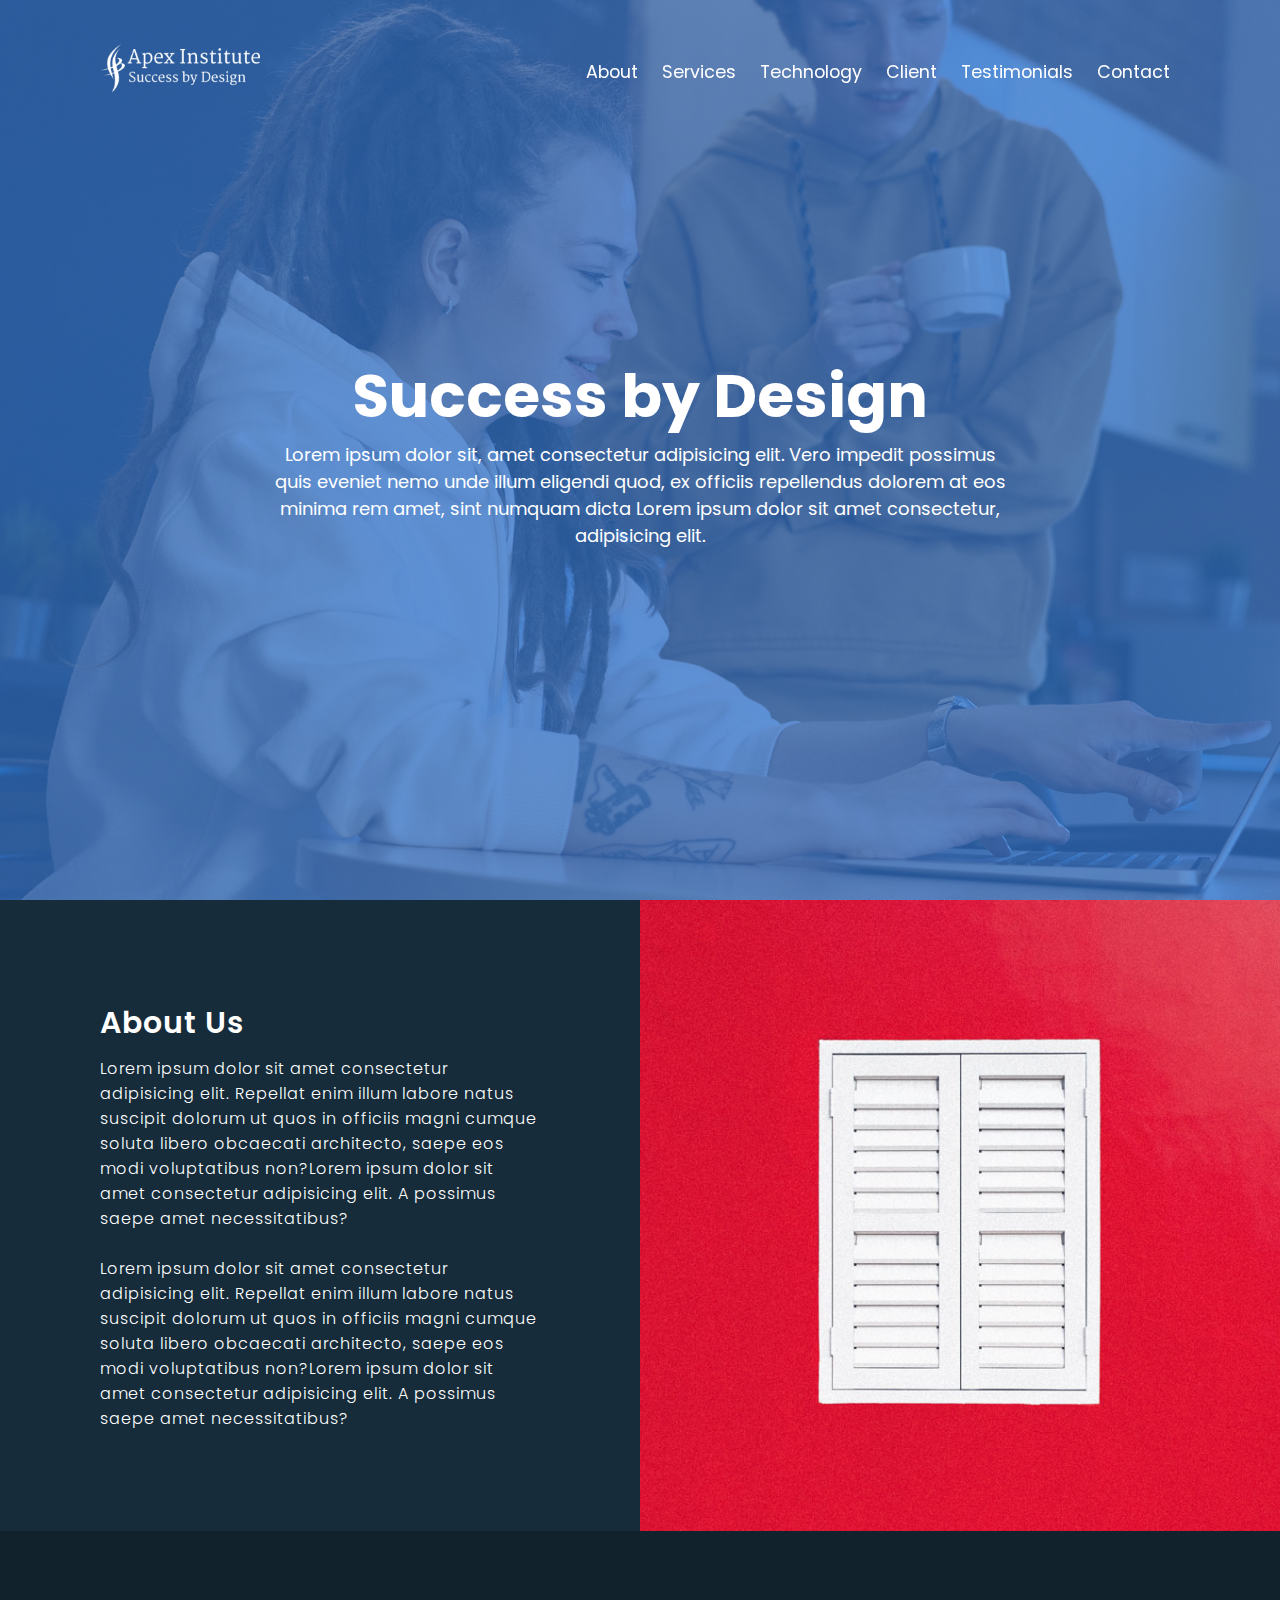
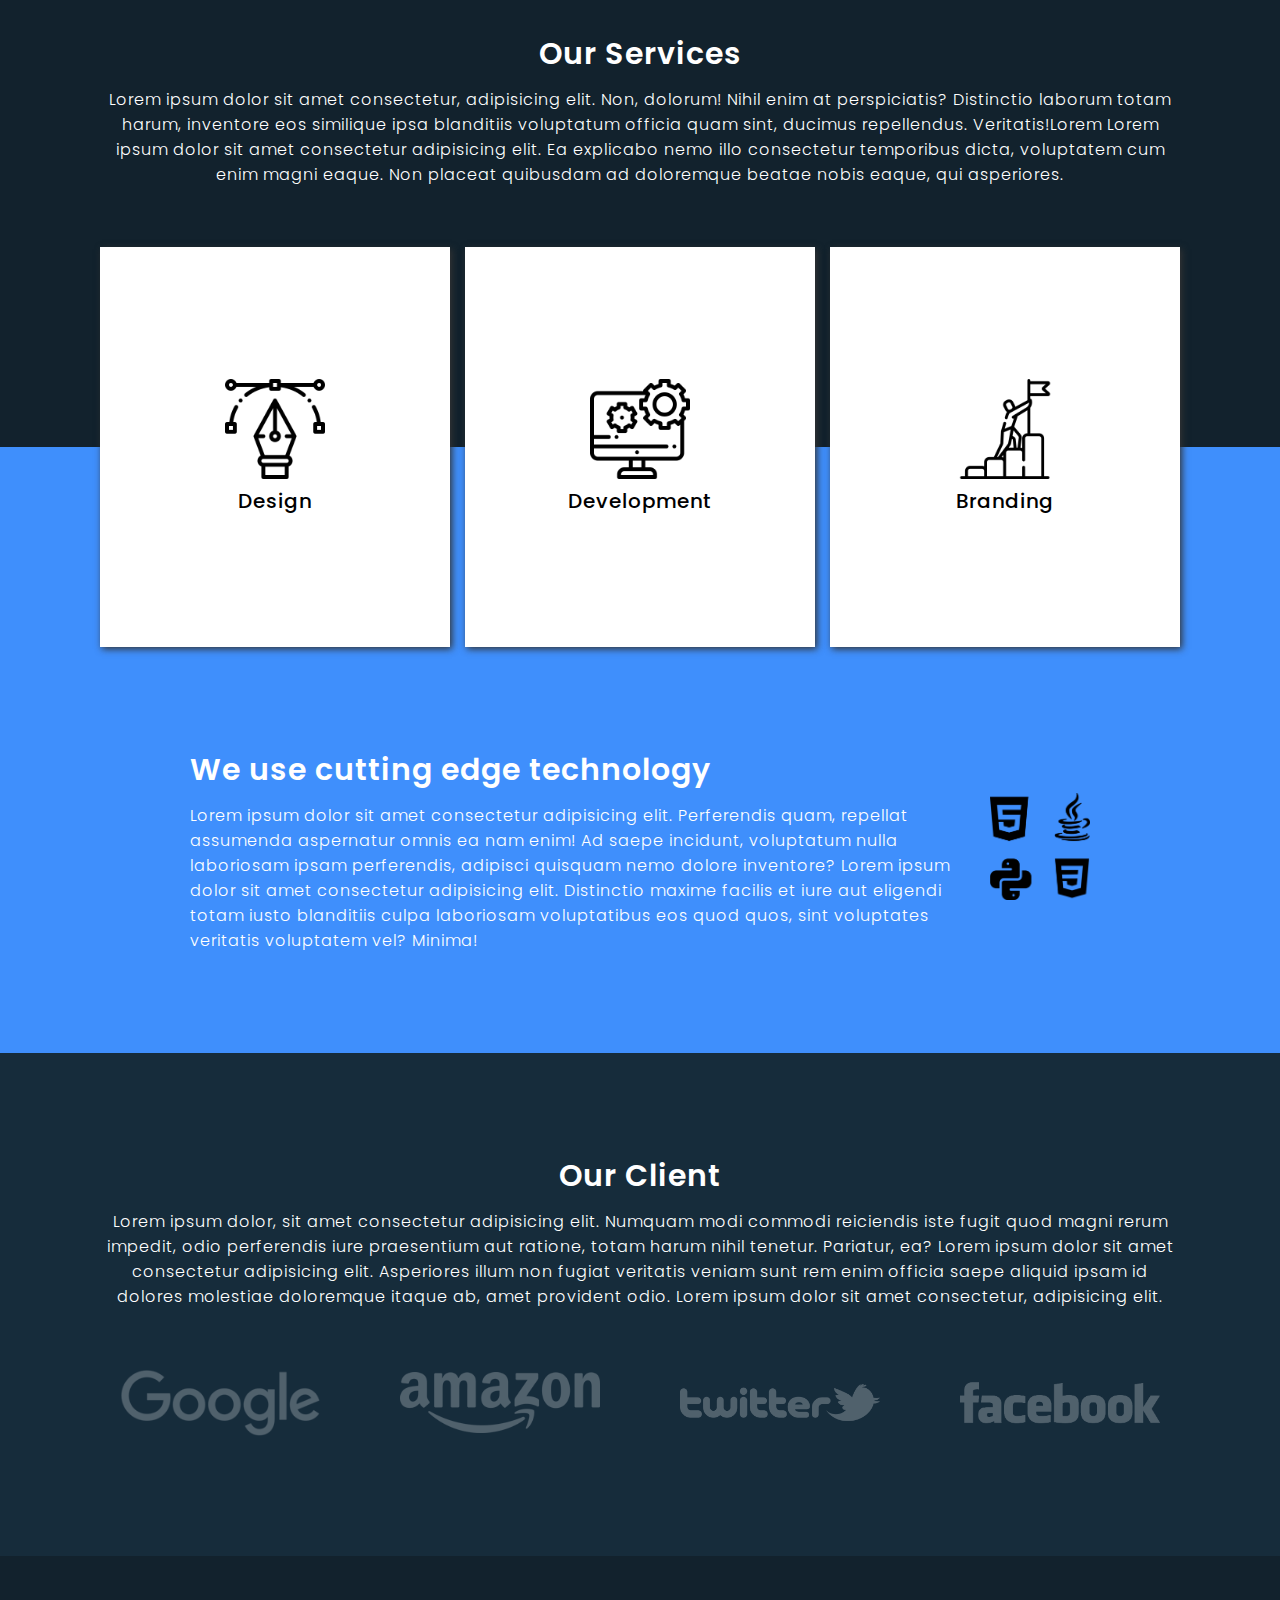
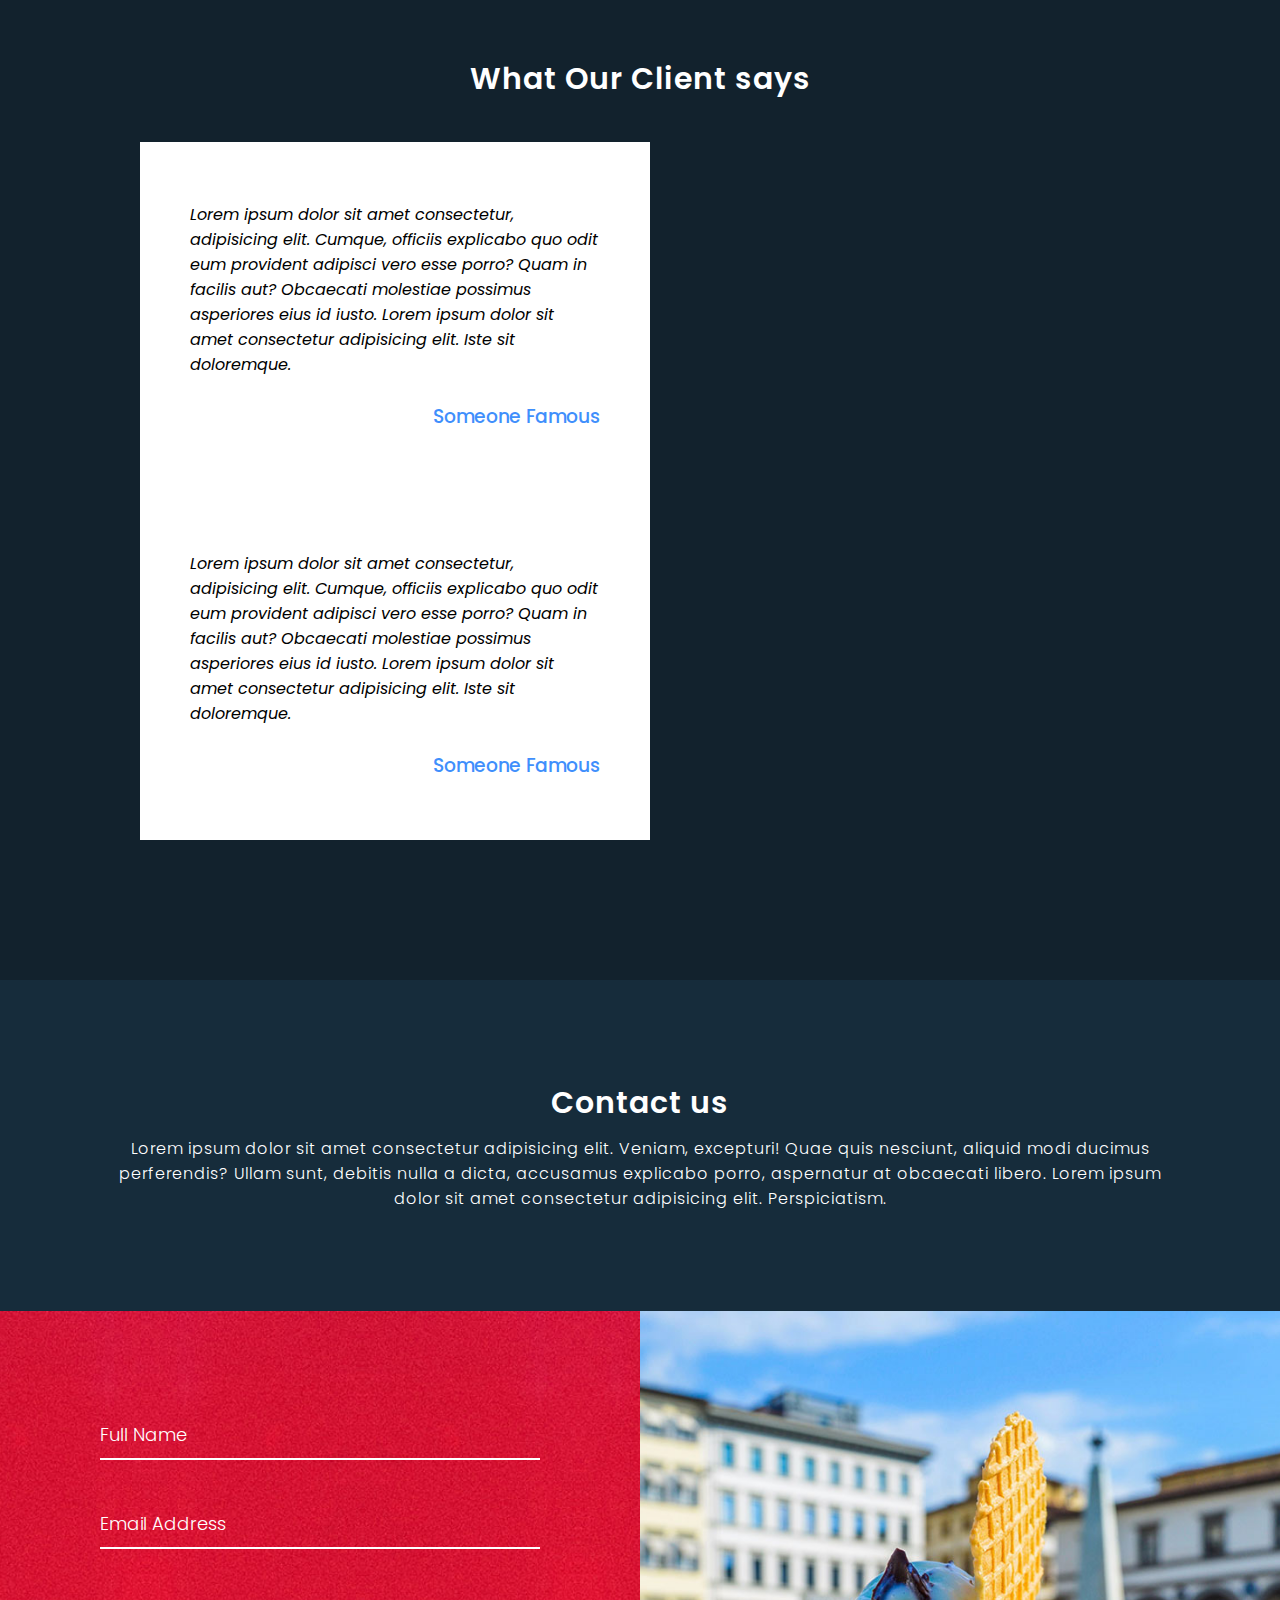
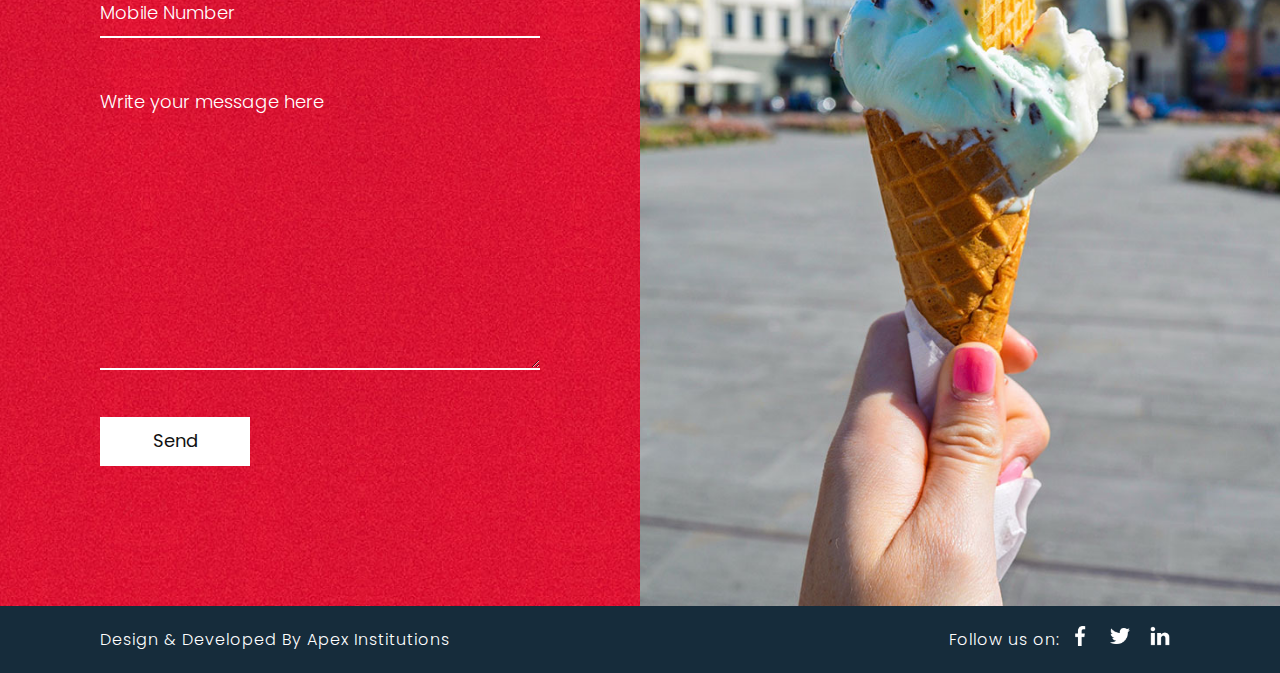
<file: Apex Institute/index.html>
<!DOCTYPE html>
<html lang="en">
  <head>
    <meta charset="UTF-8" />
    <meta http-equiv="X-UA-Compatible" content="IE=edge" />
    <meta name="viewport" content="width=device-width, initial-scale=1.0" />
    <title>Apex Institute</title>
    <link
      rel="shortcut icon"
      href="./assets/logo.WIrx5OmxnOwXs1M3EMoAJtligshPNi8vw4.png"
      type="image/x-icon"
    />
    <link rel="stylesheet" href="style.css" />
    <link rel="stylesheet" href="./responsive.css" />
  </head>
  <body>
    <!-- banner -->

    <div class="banner" id="banner">
      <header>
        <div class="logo-imgbox">
          <a href="#banner" class="logo"
            ><img src="./assets/logo.WIrx5OmxnOwXs1M3EMoAJtligshPNi8vw4.png"
          /></a>
        </div>
        <ul>
          <li><a href="#about">About</a></li>
          <li><a href="#services">Services</a></li>
          <li><a href="#technology">Technology</a></li>
          <li><a href="#client">Client</a></li>
          <li><a href="#testimonials">Testimonials</a></li>
          <li><a href="#contact">Contact</a></li>
        </ul>
        <div class="toggle"></div>
      </header>
      <img class="banner-img" src="./assets/bg.jpg" />
      <div class="content">
        <h2>Success by Design</h2>
        <p>
          Lorem ipsum dolor sit, amet consectetur adipisicing elit. Vero impedit
          possimus quis eveniet nemo unde illum eligendi quod, ex officiis
          repellendus dolorem at eos minima rem amet, sint numquam dicta Lorem
          ipsum dolor sit amet consectetur, adipisicing elit.
        </p>
      </div>
    </div>

    <!-- About -->

    <section class="about reveal" id="about">
      <div class="contentBx">
        <h2 class="heading">About Us</h2>
        <p class="text">
          Lorem ipsum dolor sit amet consectetur adipisicing elit. Repellat enim
          illum labore natus suscipit dolorum ut quos in officiis magni cumque
          soluta libero obcaecati architecto, saepe eos modi voluptatibus
          non?Lorem ipsum dolor sit amet consectetur adipisicing elit. A
          possimus saepe amet necessitatibus?<br /><br />
          Lorem ipsum dolor sit amet consectetur adipisicing elit. Repellat enim
          illum labore natus suscipit dolorum ut quos in officiis magni cumque
          soluta libero obcaecati architecto, saepe eos modi voluptatibus
          non?Lorem ipsum dolor sit amet consectetur adipisicing elit. A
          possimus saepe amet necessitatibus?
        </p>
      </div>
      <div class="imgBx"></div>
    </section>

    <!-- Services -->

    <section class="services reveal" id="services">
      <h2 class="heading">Our Services</h2>
      <p class="text">
        Lorem ipsum dolor sit amet consectetur, adipisicing elit. Non, dolorum!
        Nihil enim at perspiciatis? Distinctio laborum totam harum, inventore
        eos similique ipsa blanditiis voluptatum officia quam sint, ducimus
        repellendus. Veritatis!Lorem Lorem ipsum dolor sit amet consectetur
        adipisicing elit. Ea explicabo nemo illo consectetur temporibus dicta,
        voluptatem cum enim magni eaque. Non placeat quibusdam ad doloremque
        beatae nobis eaque, qui asperiores.
      </p>

      <div class="container">
        <div class="serviceBx">
          <div>
            <img src="./assets/icon1.png" alt="" />
            <h2>Design</h2>
          </div>
        </div>
        <div class="serviceBx">
          <div>
            <img src="./assets/icon2.png" alt="" />
            <h2>Development</h2>
          </div>
        </div>
        <div class="serviceBx">
          <div>
            <img src="./assets/icon3.png" alt="" />
            <h2>Branding</h2>
          </div>
        </div>
      </div>
    </section>

    <!-- technology -->

    <section class="technology reveal" id="technology">
      <div class="contentBx">
        <h2 class="heading">We use cutting edge technology</h2>
        <p class="text">
          Lorem ipsum dolor sit amet consectetur adipisicing elit. Perferendis
          quam, repellat assumenda aspernatur omnis ea nam enim! Ad saepe
          incidunt, voluptatum nulla laboriosam ipsam perferendis, adipisci
          quisquam nemo dolore inventore? Lorem ipsum dolor sit amet consectetur
          adipisicing elit. Distinctio maxime facilis et iure aut eligendi totam
          iusto blanditiis culpa laboriosam voluptatibus eos quod quos, sint
          voluptates veritatis voluptatem vel? Minima!
        </p>
      </div>

      <div class="imgBx">
        <img src="./assets/tech.png" alt="" />
      </div>
    </section>

    <!-- client -->

    <section class="client reveal" id="client">
      <h2 class="heading">Our Client</h2>
      <p class="text">
        Lorem ipsum dolor, sit amet consectetur adipisicing elit. Numquam modi
        commodi reiciendis iste fugit quod magni rerum impedit, odio perferendis
        iure praesentium aut ratione, totam harum nihil tenetur. Pariatur, ea?
        Lorem ipsum dolor sit amet consectetur adipisicing elit. Asperiores
        illum non fugiat veritatis veniam sunt rem enim officia saepe aliquid
        ipsam id dolores molestiae doloremque itaque ab, amet provident odio.
        Lorem ipsum dolor sit amet consectetur, adipisicing elit.
      </p>

      <div class="imgBx">
        <img src="./assets/brand1.png" alt="" />
        <img src="./assets/brand2.png" alt="" />
        <img src="./assets/brand3.png" alt="" />
        <img src="./assets/brand4.png" alt="" />
      </div>
    </section>

    <!-- testimonials -->

    <section class="testimonials reveal" id="testimonials">
      <h2 class="heading">What Our Client says</h2>
      <div class="container">
        <div class="contentBx">
          <div>
            <p>
              Lorem ipsum dolor sit amet consectetur, adipisicing elit. Cumque,
              officiis explicabo quo odit eum provident adipisci vero esse
              porro? Quam in facilis aut? Obcaecati molestiae possimus
              asperiores eius id iusto. Lorem ipsum dolor sit amet consectetur
              adipisicing elit. Iste sit doloremque.
            </p>
            <br />
            <h3>Someone Famous</h3>
          </div>
        </div>
        <div class="contentBx">
          <div>
            <p>
              Lorem ipsum dolor sit amet consectetur, adipisicing elit. Cumque,
              officiis explicabo quo odit eum provident adipisci vero esse
              porro? Quam in facilis aut? Obcaecati molestiae possimus
              asperiores eius id iusto. Lorem ipsum dolor sit amet consectetur
              adipisicing elit. Iste sit doloremque.
            </p>
            <br />
            <h3>Someone Famous</h3>
          </div>
        </div>
      </div>
    </section>

    <!-- Contact -->

    <section class="contact reveal" id="contact">
      <h2 class="heading">Contact us</h2>
      <p class="text">
        Lorem ipsum dolor sit amet consectetur adipisicing elit. Veniam,
        excepturi! Quae quis nesciunt, aliquid modi ducimus perferendis? Ullam
        sunt, debitis nulla a dicta, accusamus explicabo porro, aspernatur at
        obcaecati libero. Lorem ipsum dolor sit amet consectetur adipisicing
        elit. Perspiciatism.
      </p>
    </section>

    <section class="about">
      <div class="contentBx redbg">
        <div class="form">
          <div class="inputBx">
            <input type="text" name="" id="" placeholder="Full Name" />
          </div>
          <div class="inputBx">
            <input type="text" name="" id="" placeholder="Email Address" />
          </div>
          <div class="inputBx">
            <input type="text" name="" id="" placeholder="Mobile Number" />
          </div>
          <div class="inputBx">
            <textarea
              placeholder="Write your message here"
              name=""
              id=""
              cols="30"
              rows="10"
            ></textarea>
          </div>
          <div class="inputBx">
            <input type="submit" value="Send" />
          </div>
        </div>
      </div>
      <div class="imgBx2"></div>
    </section>

    <!-- footer -->
    <div class="footer reveal">
      <p class="text">Design & Developed By Apex Institutions</p>
      <ul>
        <p class="text">Follow us on:</p>
        <li>
          <a href=""><img src="./assets/facebook.png" alt="" /></a>
        </li>
        <li>
          <a href=""><img src="./assets/twitter.png" alt="" /></a>
        </li>
        <li>
          <a href=""><img src="./assets/linkedin.png" alt="" /></a>
        </li>
      </ul>
    </div>

    <script src="./script.js"></script>
  </body>
</html>
</file>
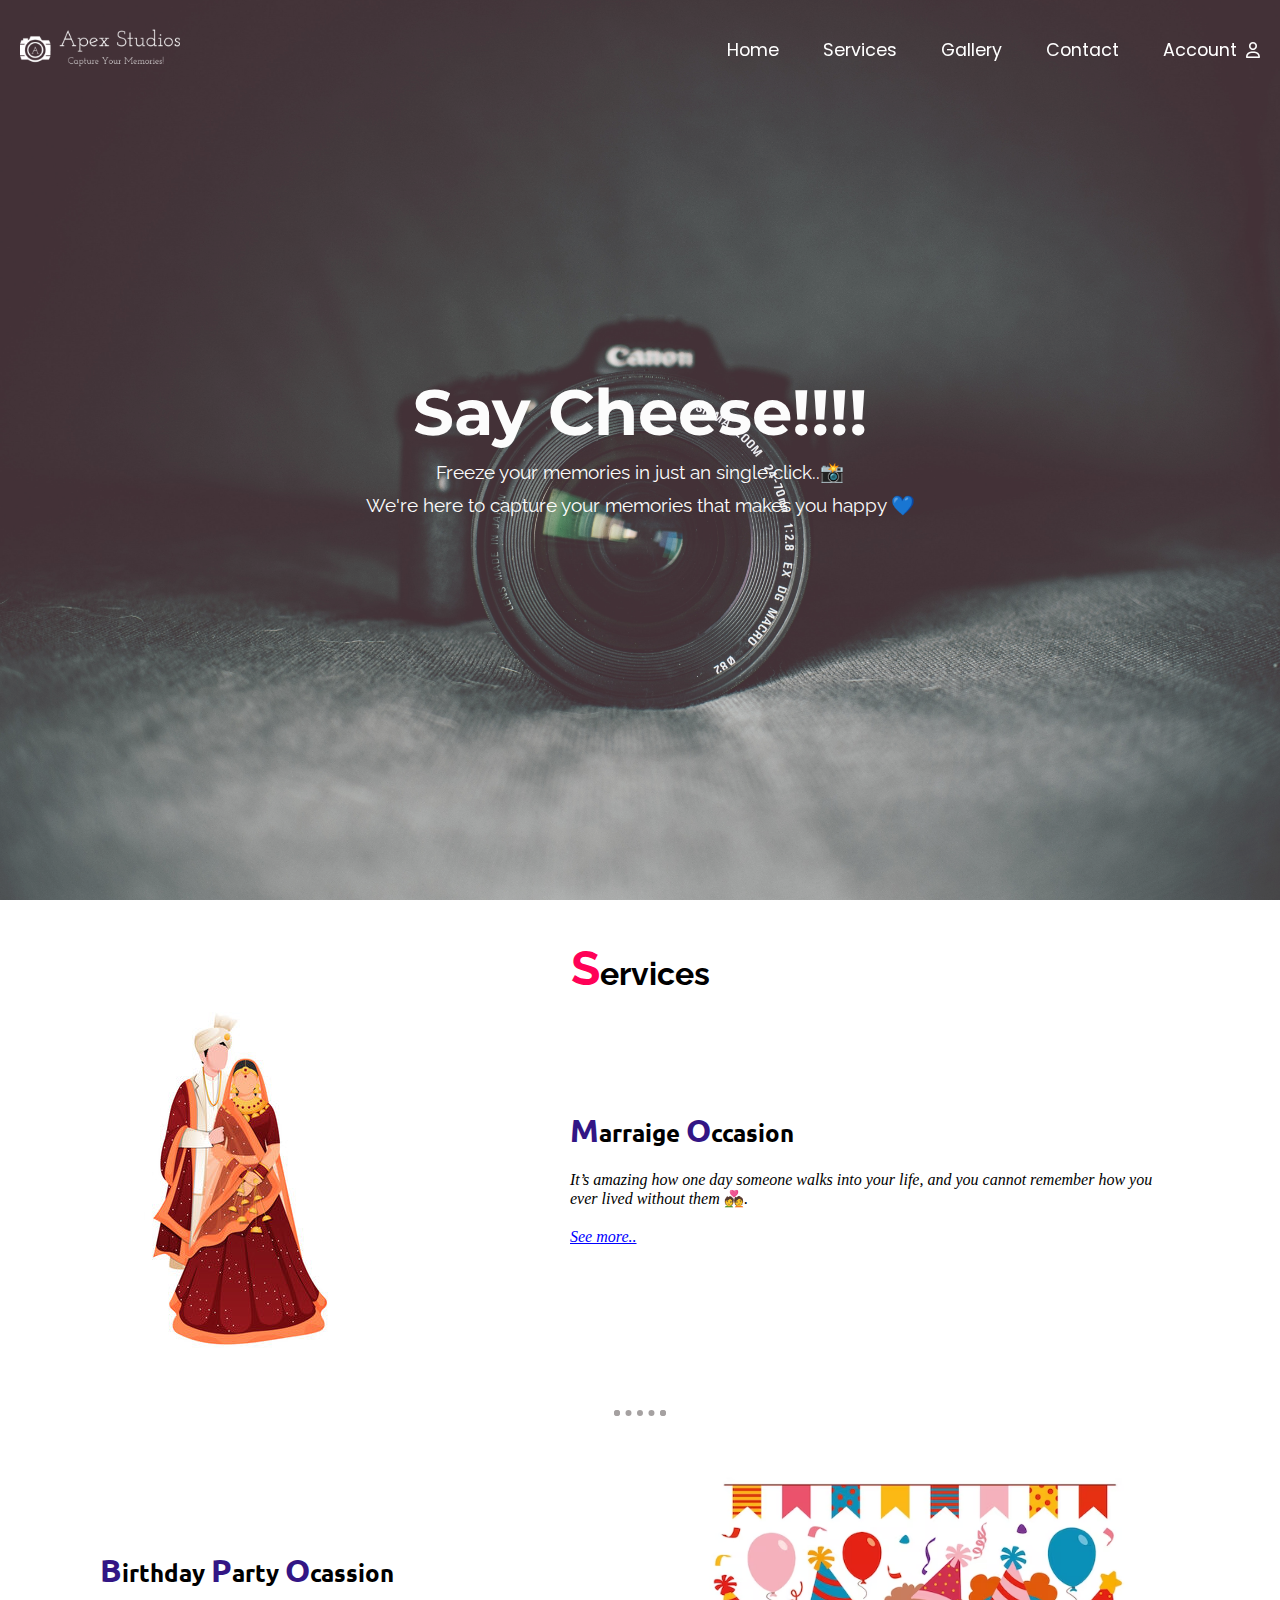
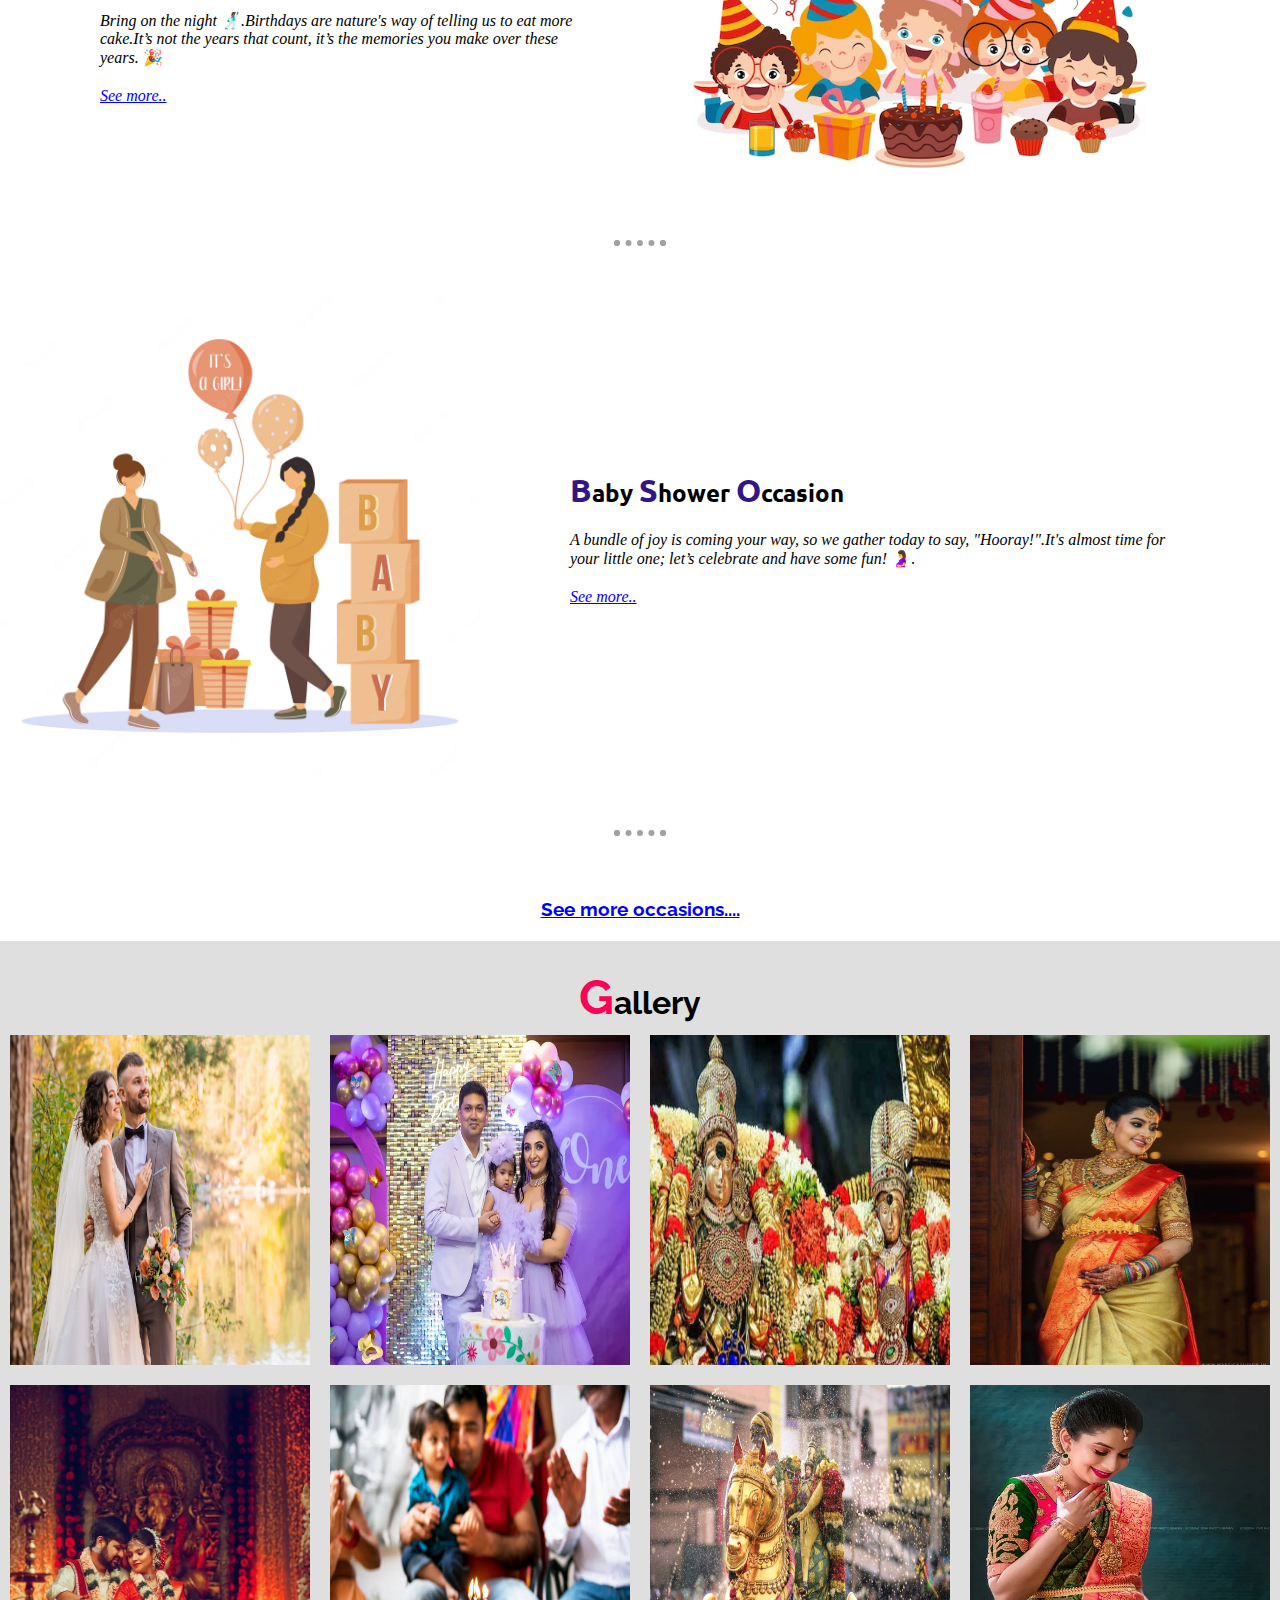
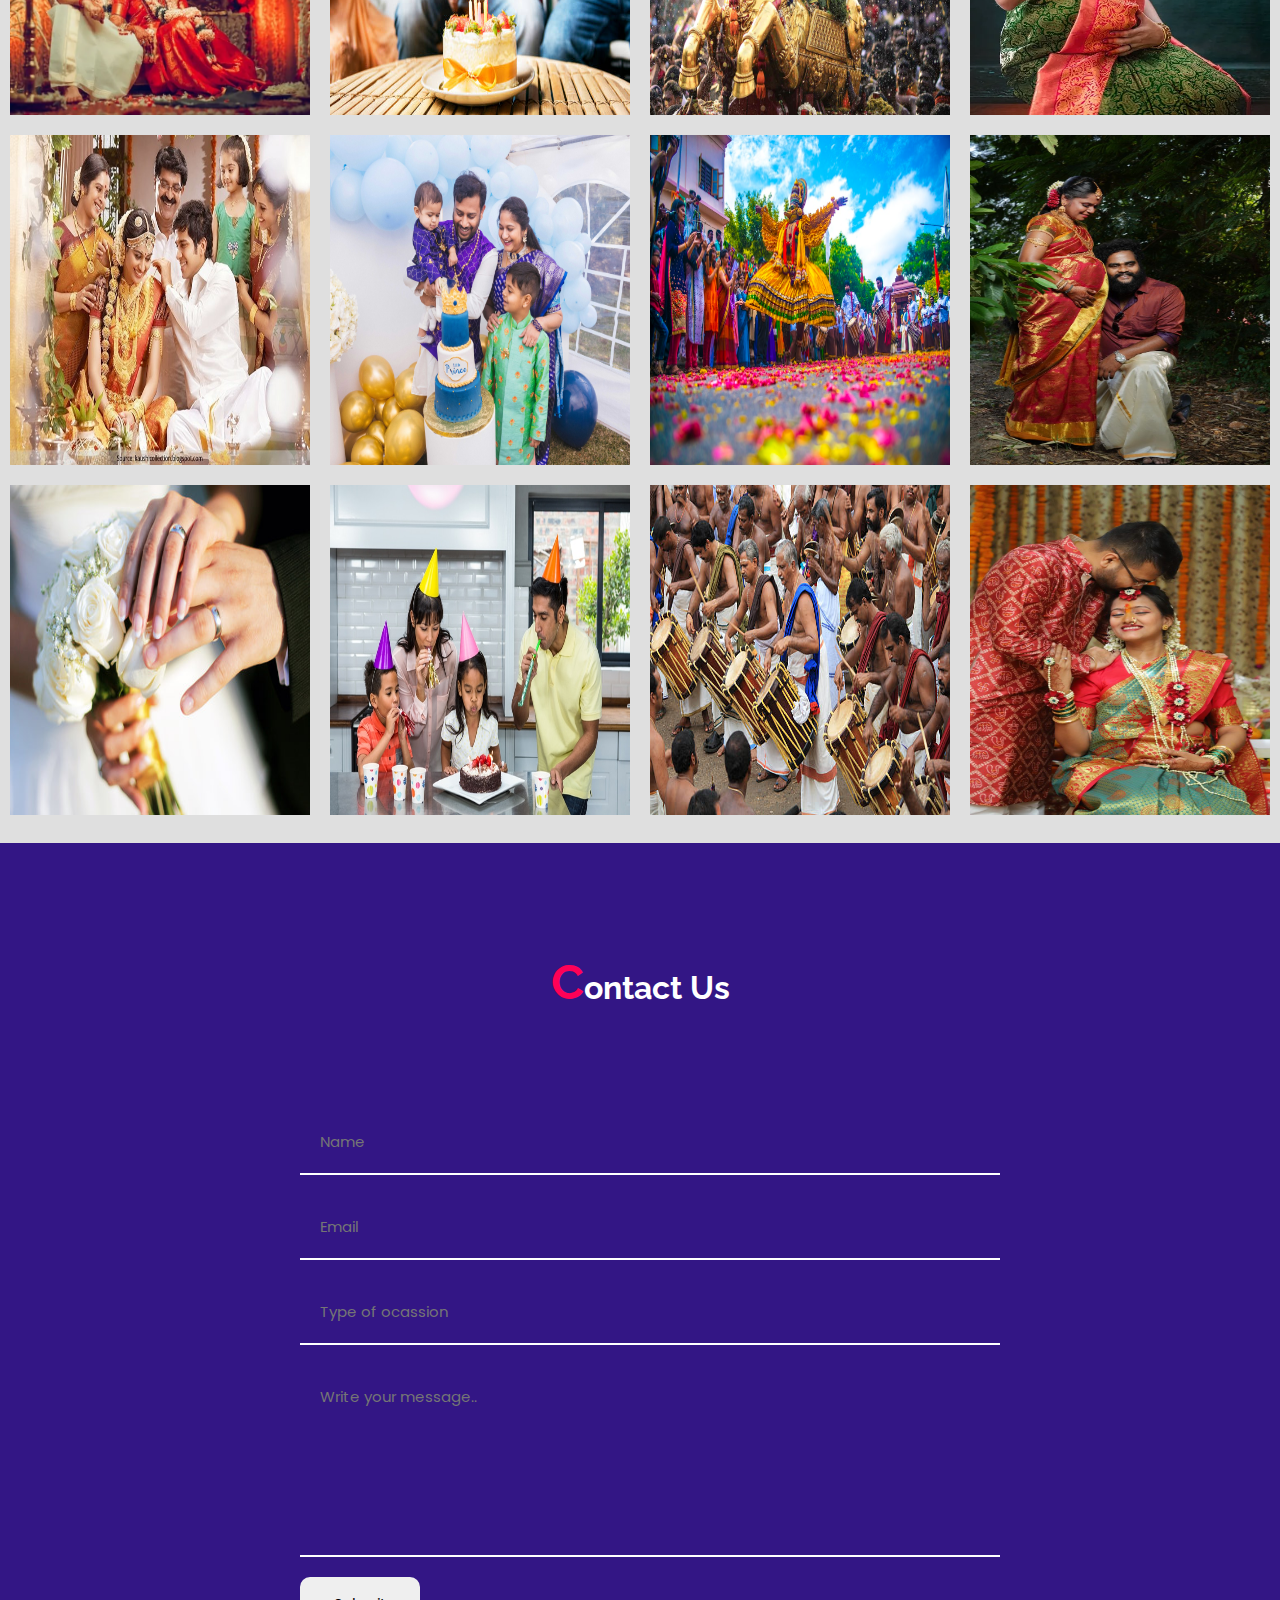
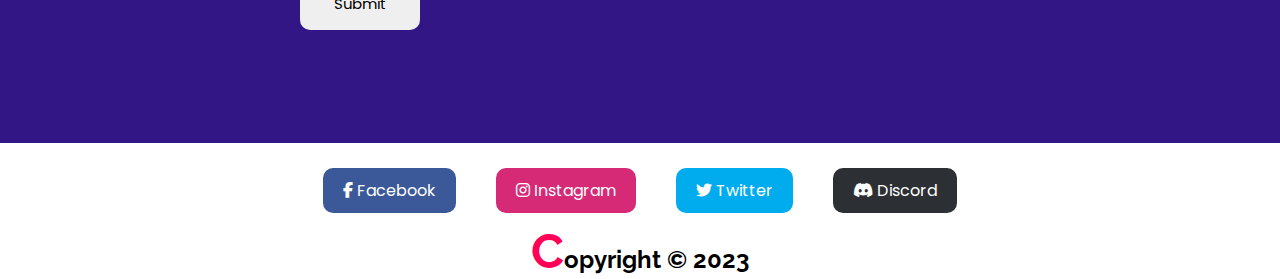
<file: Apex Studio/index.html>
<!DOCTYPE html>
<html lang="en">
  <head>
    <meta charset="UTF-8" />
    <meta http-equiv="X-UA-Compatible" content="IE=edge" />
    <meta name="viewport" content="width=device-width, initial-scale=1.0" />
    <title>Apex Studios</title>
    <!-- FontAwesome -->
    <link
      rel="stylesheet"
      href="https://cdnjs.cloudflare.com/ajax/libs/font-awesome/6.4.0/css/all.min.css"
    />
    <!-- StyleSheet -->
    <link rel="stylesheet" href="style.css" />
    <link rel="stylesheet" href="responsive.css" />
    <!-- Favicon -->
    <link rel="shortcut icon" href="../apex-logo.png" type="image/x-icon" />
  </head>
  <body>
    <section class="banner" id="home">
      <header>
        <div class="logo">
          <a href="#"><img src="./images/logo.jpg" alt="logo" /></a>
        </div>
        <nav id="nav-links">
          <i class="fa-solid fa-xmark fs" onclick="hideMenu()"></i>
          <ul>
            <li><a href="#home">Home</a></li>
            <li><a href="#services">Services</a></li>
            <li><a href="#gallery">Gallery</a></li>
            <li><a href="#contact">Contact</a></li>
            <li>
              <a href="#">Account <i class="fa-regular fa-user"></i></a>
            </li>
          </ul>
        </nav>

        <div class="toggle">
          <img src="./images/toggle.png" onclick="showMenu()" alt="" />
        </div>
      </header>
      <img src="./images/hero.jpg" class="hero" alt="" />
      <div class="content">
        <h2>Say Cheese!!!!</h2>
        <p>Freeze your memories in just an single click..📸</p>
        <p>We're here to capture your memories that makes you happy 💙</p>
      </div>
    </section>

    <!-- services -->

    <section class="services" id="services">
      <div class="abt-content">
        <h2><span>S</span>ervices</h2>

        <!-- card -->

        <div class="abt-card">
          <div class="abt-card-1">
            <div class="imgbx">
              <img src="./images/abt-1.jpg" alt="" />
            </div>
            <div class="abt-card-content">
              <h3><span>M</span>arraige <span>O</span>ccasion</h3>
              <p>
                <i
                  >It’s amazing how one day someone walks into your life, and
                  you cannot remember how you ever lived without them</i
                >
                💑.
              </p>
              <i><a href="#">See more..</a></i>
            </div>
          </div>
          <hr />
          <div class="abt-card-2">
            <div class="abt-card-content">
              <h3>
                <span>B</span>irthday <span>P</span>arty <span>O</span>cassion
              </h3>
              <p>
                <i
                  >Bring on the night 🕺🏾.Birthdays are nature's way of telling
                  us to eat more cake.It’s not the years that count, it’s the
                  memories you make over these years.</i
                >
                🎉
              </p>
              <i><a href="#">See more..</a></i>
            </div>
            <div class="imgbx">
              <img src="./images/abt-2.jpg" alt="" />
            </div>
          </div>
          <hr />
          <div class="abt-card-3">
            <div class="imgbx">
              <img src="./images/abt-3.jpg" alt="" />
            </div>
            <div class="abt-card-content">
              <h3>
                <span>B</span>aby <span>S</span>hower <span>O</span>ccasion
              </h3>
              <p>
                <i
                  >A bundle of joy is coming your way, so we gather today to
                  say, "Hooray!".It's almost time for your little one; let’s
                  celebrate and have some fun!</i
                >
                🤰.
              </p>
              <i><a href="#">See more..</a></i>
            </div>
          </div>
          <hr />
        </div>
        <h2>
          <a href="#" style="color: blue; font-size: 1.2rem"
            >See more occasions....</a
          >
        </h2>
        <br />
      </div>
    </section>

    <!-- Gallery -->

    <section class="gallery" id="gallery">
      <br />
      <div class="gallery-header">
        <h2><span>G</span>allery</h2>
      </div>
      <div class="gallery-container">
        <div class="gallery-column">
          <div class="gallery-imgbx">
            <img src="./images/gl-1.jpeg" alt="" />
          </div>
          <div class="gallery-imgbx">
            <img src="./images/gl-2.jpeg" alt="" />
          </div>
          <div class="gallery-imgbx">
            <img src="./images/gl-3.jpeg" alt="" />
          </div>
          <div class="gallery-imgbx">
            <img src="./images/gl-4.jpg" alt="" />
          </div>
        </div>
        <div class="gallery-column">
          <div class="gallery-imgbx">
            <img src="./images/gl-5.jpg" alt="" />
          </div>
          <div class="gallery-imgbx">
            <img src="./images/gl-6.jpg" alt="" />
          </div>
          <div class="gallery-imgbx">
            <img src="./images/gl-7.jpg" alt="" />
          </div>
          <div class="gallery-imgbx">
            <img src="./images/gl-8.jpg" alt="" />
          </div>
        </div>
        <div class="gallery-column">
          <div class="gallery-imgbx">
            <img src="./images/gl-9.jpg" alt="" />
          </div>
          <div class="gallery-imgbx">
            <img src="./images/gl-10.jpg" alt="" />
          </div>
          <div class="gallery-imgbx">
            <img src="./images/gl-11.jpeg" alt="" />
          </div>
          <div class="gallery-imgbx">
            <img src="./images/gl-12.jpg" alt="" />
          </div>
        </div>
        <div class="gallery-column">
          <div class="gallery-imgbx">
            <img src="./images/gl-13.jpg" alt="" />
          </div>
          <div class="gallery-imgbx">
            <img src="./images/gl-14.jpg" alt="" />
          </div>
          <div class="gallery-imgbx">
            <img src="./images/gl-15.jpg" alt="" />
          </div>
          <div class="gallery-imgbx">
            <img src="./images/gl-16.jpg" alt="" />
          </div>
        </div>
      </div>
      <br />
    </section>

    <!-- Contact -->
    <section class="contact" id="contact">
      <br />
      <div class="contact-header">
        <h2><span>C</span>ontact Us</h2>
      </div>
      <div class="contact-form">
        <input type="text" placeholder="Name" />
        <input type="text" placeholder="Email" />
        <input type="text" placeholder="Type of ocassion" />
        <textarea
          cols="10"
          rows="10"
          placeholder="Write your message.."
        ></textarea>
        <input type="submit" value="Submit" />
      </div>
    </section>

    <footer>
      <div class="footer-btn">
        <button style="background-color: #3b5998">
          <i class="fa-brands fa-facebook-f"></i> Facebook
        </button>
        <button style="background-color: #d62976">
          <i class="fa-brands fa-instagram"></i> Instagram
        </button>
        <button style="background-color: #00acee">
          <i class="fa-brands fa-twitter"></i> Twitter
        </button>
        <button style="background-color: #2c2f33">
          <i class="fa-brands fa-discord"></i> Discord
        </button>
      </div>
      <h2><span>C</span>opyright &copy; 2023</h2>
    </footer>

    <script src="./script.js"></script>
  </body>
</html>
</file>
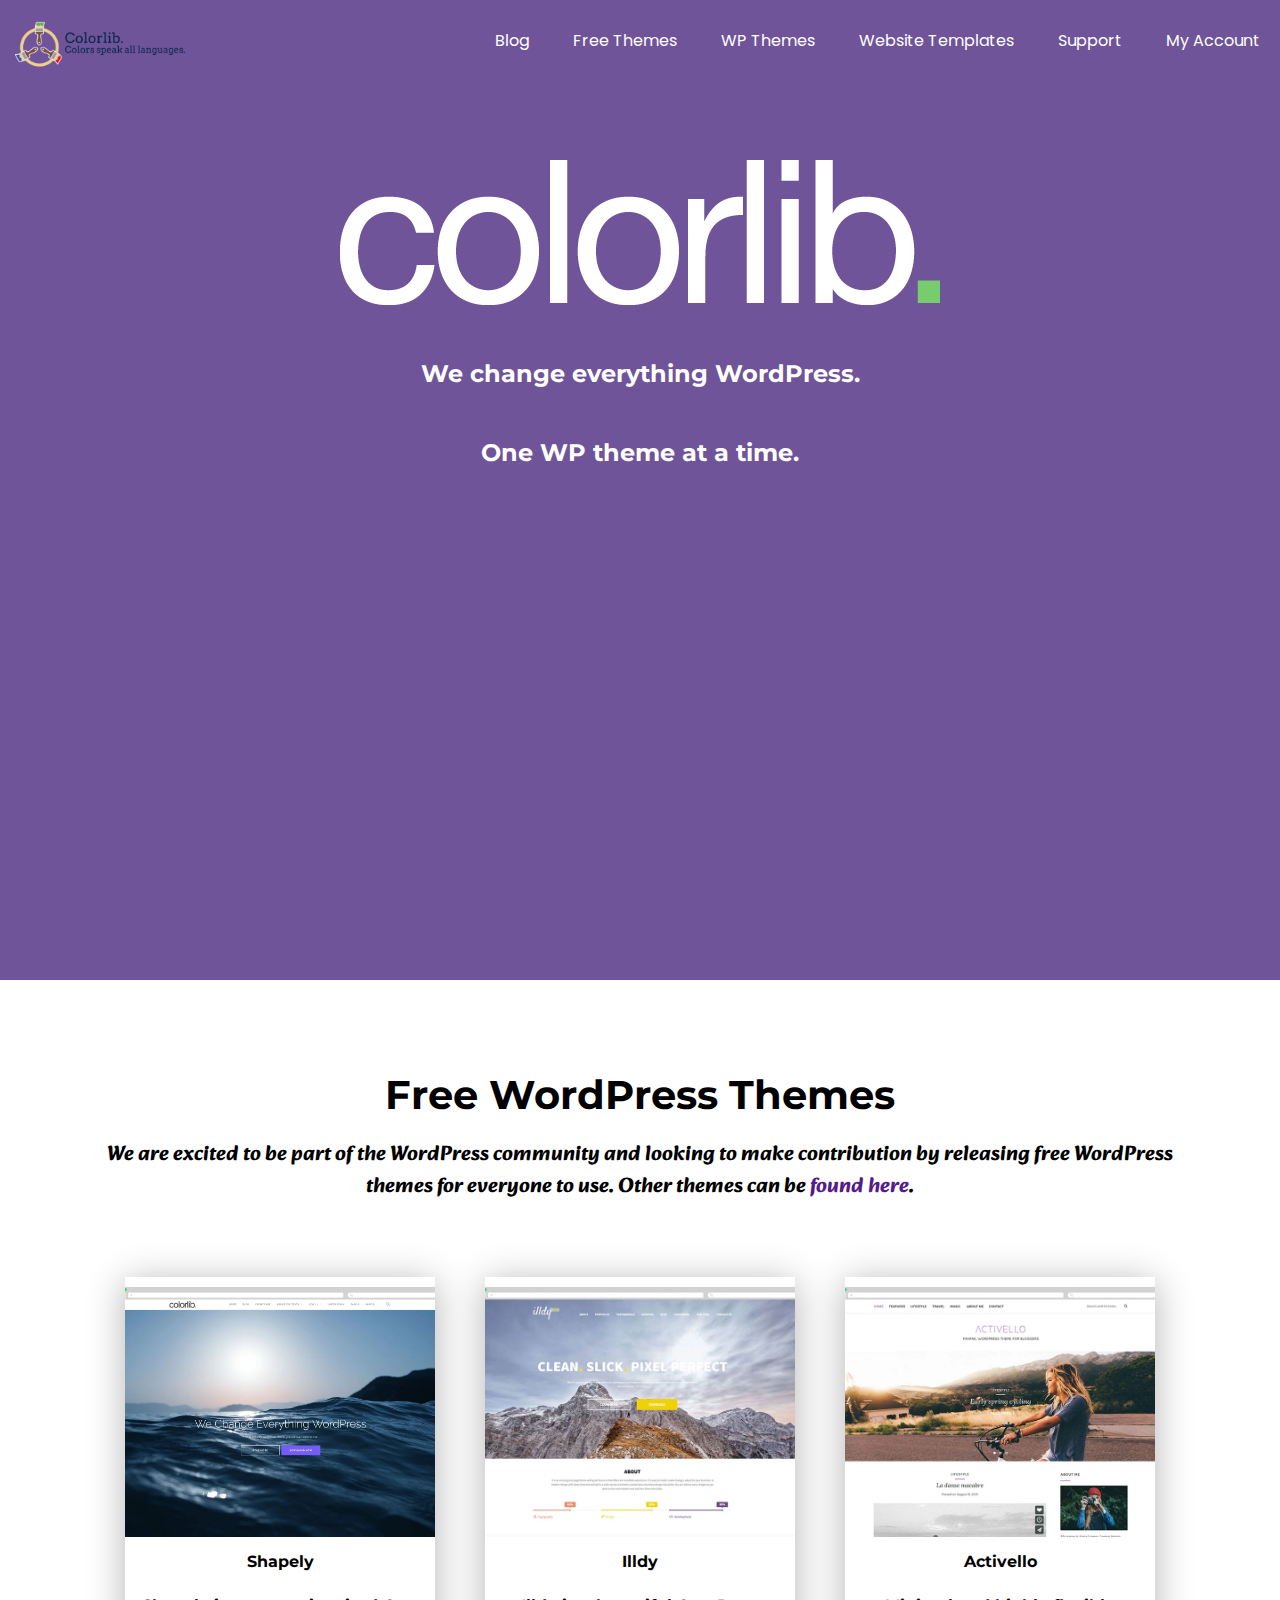
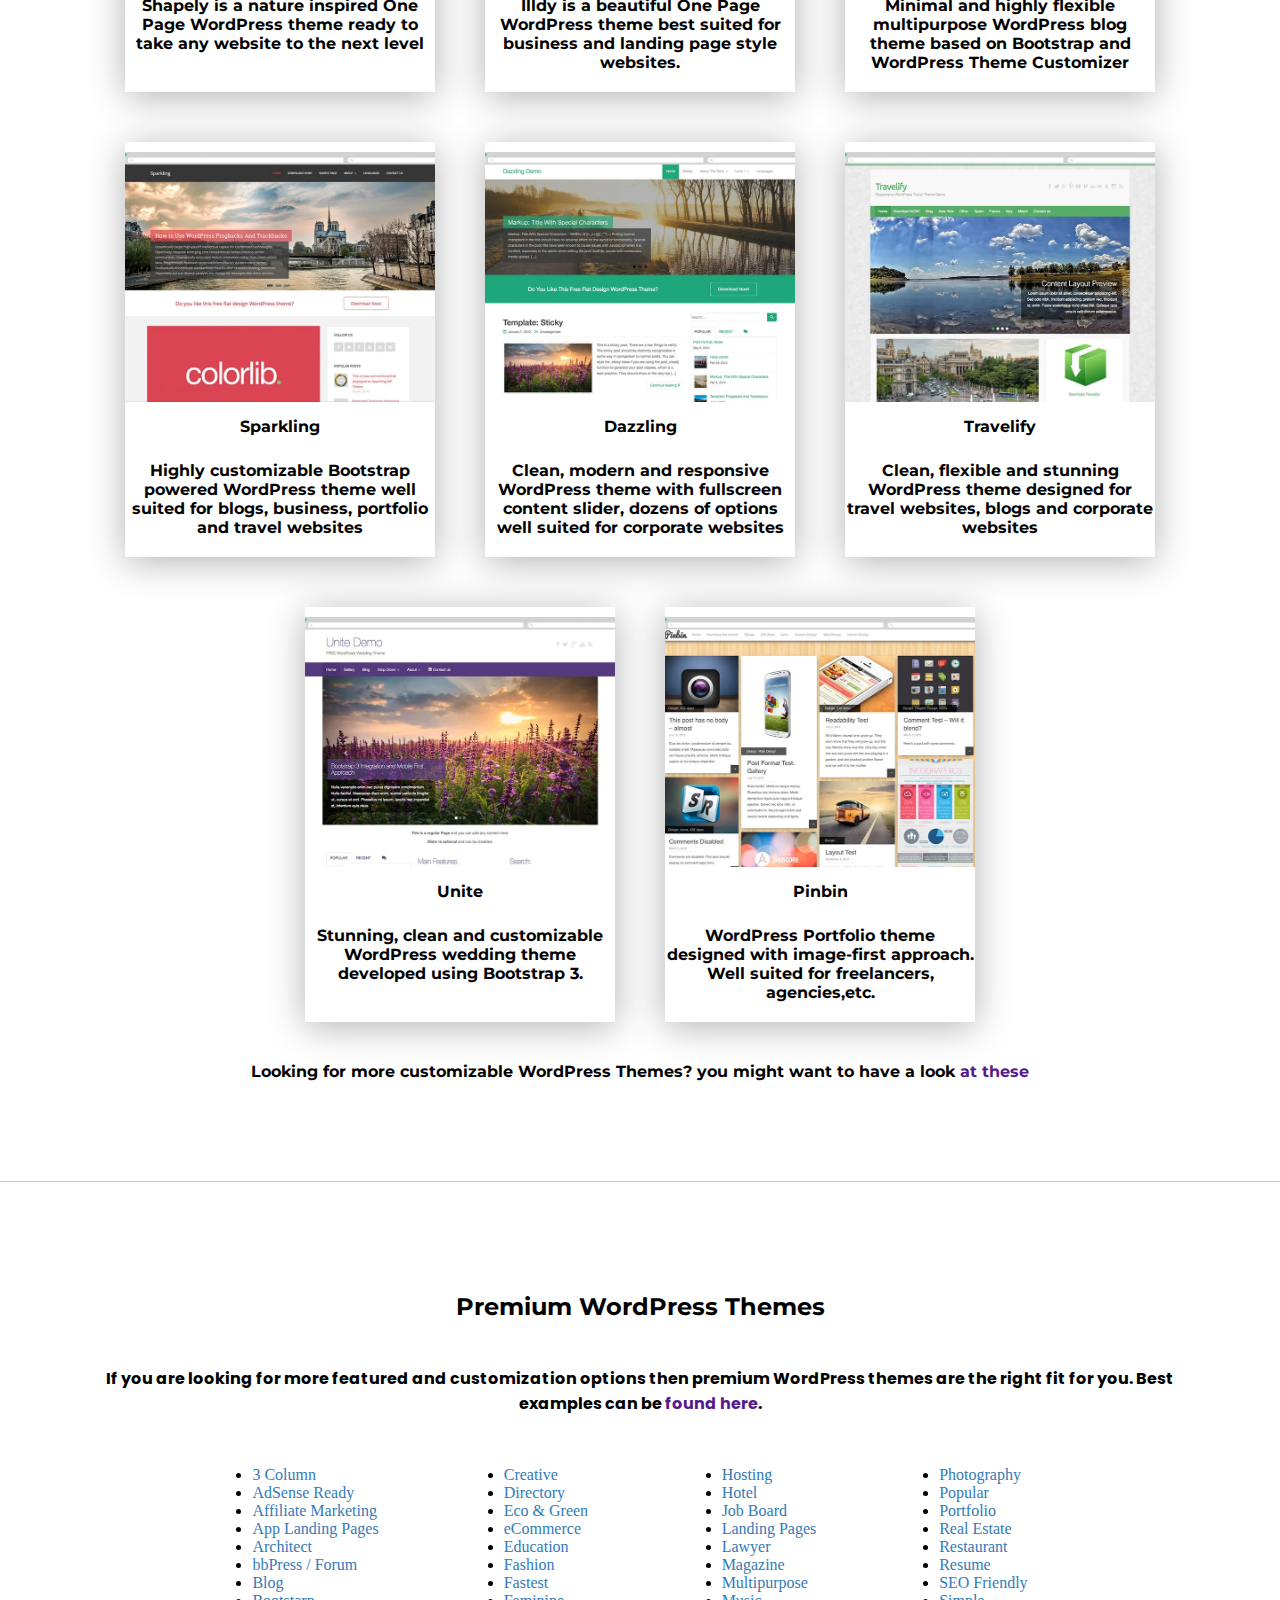
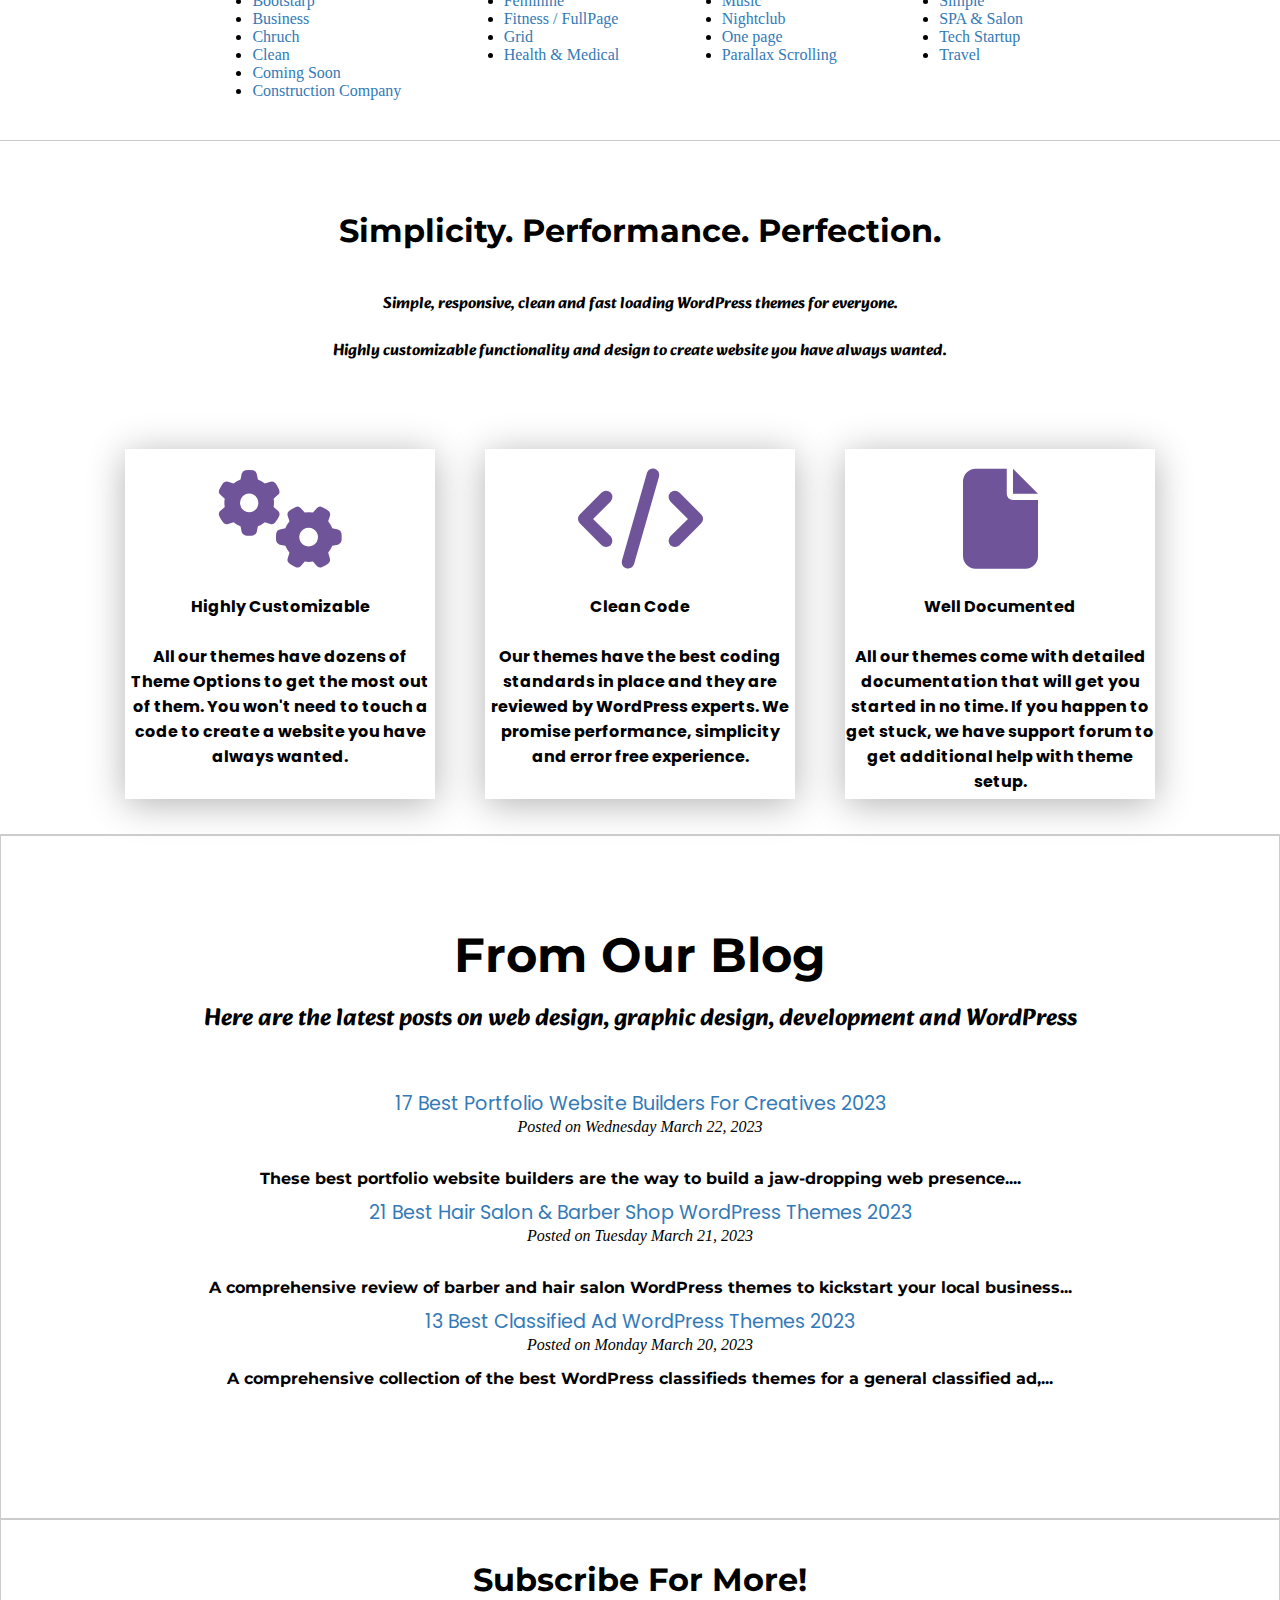
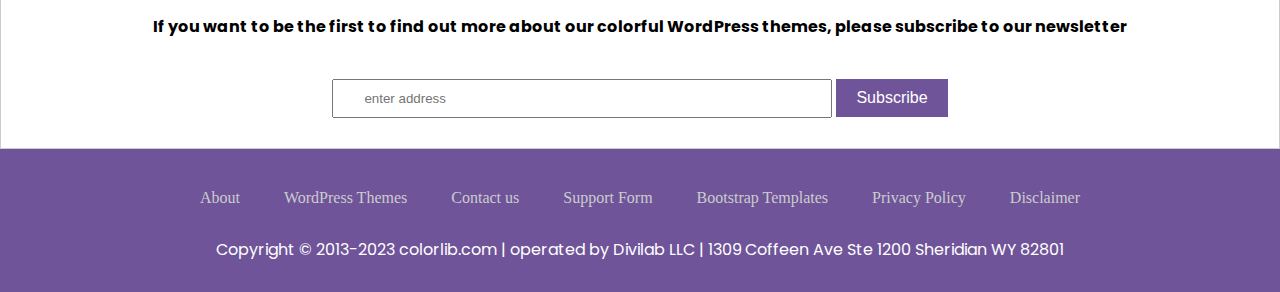
<file: Colorlib-Clone/index.html>
<!DOCTYPE html>
<html lang="en">
  <head>
    <meta charset="UTF-8" />
    <meta http-equiv="X-UA-Compatible" content="IE=edge" />
    <meta name="viewport" content="width=device-width, initial-scale=1.0" />
    <title>colorlib</title>
    <!-- favicon -->
    <link
      rel="shortcut icon"
      href="./assests/favicon.png"
      type="image/x-icon"
    />

    <!-- stylesheet -->
    <link rel="stylesheet" href="style.css" />
    <link rel="stylesheet" href="./responsive.css" />

    <!-- icons -->
    <link
      rel="stylesheet"
      href="https://cdnjs.cloudflare.com/ajax/libs/font-awesome/6.3.0/css/all.min.css"
    />

    <!-- fonts -->
    <link rel="preconnect" href="https://fonts.googleapis.com" />
    <link rel="preconnect" href="https://fonts.gstatic.com" crossorigin />
    <link
      href="https://fonts.googleapis.com/css2?family=Alkatra&family=Montserrat&family=Poppins&display=swap"
      rel="stylesheet"
    />
  </head>
  <body>
    <!-- header -->
    <header>
      <div class="logo">
        <a href="#first"><img src="./assests/main-logo.w9" alt="" /></a>
      </div>

      <nav class="nav-links" id="nav-links">
        <i class="fa-solid fa-xmark fa" onclick="hideMenu()"></i>
        <ul>
          <li><a href="">Blog</a></li>
          <li><a href="">Free Themes</a></li>
          <li><a href="">WP Themes</a></li>
          <li><a href="">Website Templates</a></li>
          <li><a href="">Support</a></li>
          <li><a href="">My Account</a></li>
        </ul>
      </nav>

      <i class="fa-solid fa-bars fs" onclick="showMenu()"></i>
    </header>

    <!-- main -->
    <main>
      <!-- first-page -->
      <div class="first-page" id="first">
        <div class="first-page-contents">
          <div class="imgbox">
            <img src="./assests/colorlib-logo.webp" alt="logo" />
          </div>
          <h2>We change everything WordPress.</h2>
          <h2>One WP theme at a time.</h2>
        </div>
      </div>

      <!-- second-page -->
      <div class="second-page">
        <div class="second-page-content">
          <div class="second-page-heading">
            <h2>Free WordPress Themes</h2>
            <h4>
              We are excited to be part of the WordPress community and looking
              to make contribution by releasing free WordPress themes for
              everyone to use. Other themes can be <a href="">found here</a>.
            </h4>
          </div>
          <div class="second-page-container">
            <!-- box-1 -->
            <div class="box">
              <div class="imgbx">
                <img src="./assests/image-1.webp" alt="" />
              </div>
              <div class="text">
                <h2>Shapely</h2>
                <h3>
                  Shapely is a nature inspired One Page WordPress theme ready to
                  take any website to the next level
                </h3>
              </div>
            </div>
            <!-- box-2 -->
            <div class="box">
              <div class="imgbx">
                <img src="./assests/image-2.webp" alt="" />
              </div>
              <div class="text">
                <h2>Illdy</h2>
                <h3>
                  Illdy is a beautiful One Page WordPress theme best suited for
                  business and landing page style websites.
                </h3>
              </div>
            </div>
            <!--box-3-->
            <div class="box">
              <div class="imgbx">
                <img src="./assests/image-3.webp" alt="" />
              </div>
              <div class="text">
                <h2>Activello</h2>
                <h3>
                  Minimal and highly flexible multipurpose WordPress blog theme
                  based on Bootstrap and WordPress Theme Customizer
                </h3>
              </div>
            </div>
            <!-- box-4 -->
            <div class="box">
              <div class="imgbx">
                <img src="./assests/image-4.webp" alt="" />
              </div>
              <div class="text">
                <h2>Sparkling</h2>
                <h3>
                  Highly customizable Bootstrap powered WordPress theme well
                  suited for blogs, business, portfolio and travel websites
                </h3>
              </div>
            </div>
            <!-- box-5 -->
            <div class="box">
              <div class="imgbx">
                <img src="./assests/image-5.webp" alt="" />
              </div>
              <div class="text">
                <h2>Dazzling</h2>
                <h3>
                  Clean, modern and responsive WordPress theme with fullscreen
                  content slider, dozens of options well suited for corporate
                  websites
                </h3>
              </div>
            </div>
            <!-- box-6 -->
            <div class="box">
              <div class="imgbx">
                <img src="./assests/image-6.webp" alt="" />
              </div>
              <div class="text">
                <h2>Travelify</h2>
                <h3>
                  Clean, flexible and stunning WordPress theme designed for
                  travel websites, blogs and corporate websites
                </h3>
              </div>
            </div>
            <!-- box-7 -->
            <div class="box">
              <div class="imgbx">
                <img src="./assests/image-7.webp" alt="" />
              </div>
              <div class="text">
                <h2>Unite</h2>
                <h3>
                  Stunning, clean and customizable WordPress wedding theme
                  developed using Bootstrap 3.
                </h3>
              </div>
            </div>
            <!-- box-8 -->
            <div class="box">
              <div class="imgbx">
                <img src="./assests/image-8.webp" alt="" />
              </div>
              <div class="text">
                <h2>Pinbin</h2>
                <h3>
                  WordPress Portfolio theme designed with image-first approach.
                  Well suited for freelancers, agencies,etc.
                </h3>
              </div>
            </div>
          </div>
          <div class="second-page-btm">
            <h3>
              Looking for more customizable WordPress Themes? you might want to
              have a look <a href="">at these</a>
            </h3>
          </div>
        </div>
      </div>

      <!-- third-page -->
      <div class="third-page">
        <div class="third-page-content">
          <h2>Premium WordPress Themes</h2>
          <h4>
            If you are looking for more featured and customization options then
            premium WordPress themes are the right fit for you. Best examples
            can be <a href="">found here</a>.
          </h4>

          <div class="third-page-link">
            <div class="bx-1">
              <ul>
                <li><a href="">3 Column</a></li>
                <li><a href="">AdSense Ready</a></li>
                <li><a href="">Affiliate Marketing</a></li>
                <li><a href="">App Landing Pages</a></li>
                <li><a href="">Architect</a></li>
                <li><a href="">bbPress / Forum</a></li>
                <li><a href="">Blog</a></li>
                <li><a href="">Bootstarp</a></li>
                <li><a href="">Business</a></li>
                <li><a href="">Chruch</a></li>
                <li><a href="">Clean</a></li>
                <li><a href="">Coming Soon</a></li>
                <li><a href="">Construction Company</a></li>
              </ul>
            </div>
            <div class="bx-2">
              <ul>
                <li><a href="">Creative</a></li>
                <li><a href="">Directory</a></li>
                <li><a href="">Eco & Green</a></li>
                <li><a href="">eCommerce</a></li>
                <li><a href="">Education</a></li>
                <li><a href="">Fashion</a></li>
                <li><a href="">Fastest</a></li>
                <li><a href="">Feminine</a></li>
                <li><a href="">Fitness / FullPage</a></li>
                <li><a href="">Grid</a></li>
                <li><a href="">Health & Medical</a></li>
              </ul>
            </div>
            <div class="bx-3">
              <ul>
                <li><a href="">Hosting</a></li>
                <li><a href="">Hotel</a></li>
                <li><a href="">Job Board</a></li>
                <li><a href="">Landing Pages</a></li>
                <li><a href="">Lawyer</a></li>
                <li><a href="">Magazine</a></li>
                <li><a href="">Multipurpose</a></li>
                <li><a href="">Music</a></li>
                <li><a href="">Nightclub</a></li>
                <li><a href="">One page</a></li>
                <li><a href="">Parallax Scrolling</a></li>
              </ul>
            </div>
            <div class="bx-4">
              <ul>
                <li><a href="">Photography</a></li>
                <li><a href="">Popular</a></li>
                <li><a href="">Portfolio</a></li>
                <li><a href="">Real Estate</a></li>
                <li><a href="">Restaurant</a></li>
                <li><a href="">Resume</a></li>
                <li><a href="">SEO Friendly</a></li>
                <li><a href="">Simple</a></li>
                <li><a href="">SPA & Salon</a></li>
                <li><a href="">Tech Startup</a></li>
                <li><a href="">Travel</a></li>
              </ul>
            </div>
          </div>
        </div>
      </div>

      <!-- fourth-page -->
      <div class="fourth-page">
        <div class="fourth-page-content">
          <div class="fourth-page-heading">
            <h2>Simplicity. Performance. Perfection.</h2>
            <h4>
              Simple, responsive, clean and fast loading WordPress themes for
              everyone.
            </h4>
            <h4>
              Highly customizable functionality and design to create website you
              have always wanted.
            </h4>
          </div>
          <div class="fourth-page-container">
            <div class="bx">
              <i class="fa-solid fa-gears"></i>
              <div class="bx-text">
                <h2>Highly Customizable</h2>
                <h4>
                  All our themes have dozens of Theme Options to get the most
                  out of them. You won't need to touch a code to create a
                  website you have always wanted.
                </h4>
              </div>
            </div>
            <div class="bx">
              <i class="fa-solid fa-code"></i>
              <div class="bx-text">
                <h2>Clean Code</h2>
                <h4>
                  Our themes have the best coding standards in place and they
                  are reviewed by WordPress experts. We promise performance,
                  simplicity and error free experience.
                </h4>
              </div>
            </div>
            <div class="bx">
              <i class="fa-solid fa-file"></i>
              <div class="bx-text">
                <h2>Well Documented</h2>
                <h4>
                  All our themes come with detailed documentation that will get
                  you started in no time. If you happen to get stuck, we have
                  support forum to get additional help with theme setup.
                </h4>
              </div>
            </div>
          </div>
        </div>
      </div>

      <!-- fifth-page -->
      <div class="fifth-page">
        <div class="fifth-page-heading">
          <h1>From Our Blog</h1>
          <h4>
            Here are the latest posts on web design, graphic design, development
            and WordPress
          </h4>
        </div>
        <div class="fifth-page-content">
          <a href="">17 Best Portfolio Website Builders For Creatives 2023</a>
          <br />
          <i> Posted on Wednesday March 22, 2023</i>
          <br />
          <br />
          <h3>
            These best portfolio website builders are the way to build a
            jaw-dropping web presence....
          </h3>
          <a href="">21 Best Hair Salon & Barber Shop WordPress Themes 2023</a>
          <br />
          <i>Posted on Tuesday March 21, 2023</i>
          <br />
          <br />
          <h3>
            A comprehensive review of barber and hair salon WordPress themes to
            kickstart your local business...
          </h3>
          <a href="">13 Best Classified Ad WordPress Themes 2023</a>
          <br />
          <i>Posted on Monday March 20, 2023</i>
          <h3>
            A comprehensive collection of the best WordPress classifieds themes
            for a general classified ad,...
          </h3>
        </div>
      </div>

      <div class="sixth-page">
        <div class="sixth-page-content">
          <h1>Subscribe For More!</h1>
          <h4>
            If you want to be the first to find out more about our colorful
            WordPress themes, please subscribe to our newsletter
          </h4>
          <div class="sixth-form">
            <input type="text" placeholder="enter address" />
            <button class="btn">Subscribe</button>
          </div>
        </div>
      </div>
    </main>
    <footer>
      <div class="content">
        <div class="content-1">
          <a href="">About</a>
          <a href="">WordPress Themes</a>
          <a href="">Contact us</a>
          <a href="">Support Form</a>
          <a href="">Bootstrap Templates</a>
          <a href="">Privacy Policy</a>
          <a href="">Disclaimer</a>
        </div>
        <div class="content-2">
          <p>
            Copyright © 2013-2023 colorlib.com | operated by Divilab LLC | 1309
            Coffeen Ave Ste 1200 Sheridian WY 82801
          </p>
        </div>
      </div>
    </footer>

    <script src="./script.js"></script>
  </body>
</html>
</file>
<file: Apex Institute/style.css>
@import url("https://fonts.googleapis.com/css2?family=Poppins&display=swap");

* {
  margin: 0;
  padding: 0;
  box-sizing: border-box;
  font-family: "Poppins", sans-serif;
}

html {
  scroll-behavior: smooth;
  scroll-snap-type: y mandatory;
  scroll-padding-top: 100px;
}

/* banner */

.banner {
  position: relative;
  width: 100%;
  height: 100vh;
  background: #3475ca;
  display: flex;
  justify-content: center;
  align-items: center;
}

.banner-img {
  position: absolute;
  top: 0;
  left: 0;
  width: 100%;
  height: 100%;
  object-fit: cover;
  opacity: 0.25;
}

.banner .content {
  position: relative;
  max-width: 750px;
  text-align: center;
}

.banner .content h2 {
  color: #fff;
  font-size: 60px;
}
.banner .content p {
  color: #fff;
  font-size: 18px;
}

.banner header {
  position: fixed;
  top: 0;
  left: 0;
  width: 100%;
  padding: 20px 100px;
  display: flex;
  justify-content: space-between;
  align-items: center;
  z-index: 10000;
}

.logo-imgbox {
  width: 160px;
}

.logo-imgbox img {
  width: 100%;
}

.blacklogo img {
  background-image: url(./assets/black-logo.Ps+);
}

.banner ul li {
  list-style: none;
  display: inline-block;
}

.banner ul li a {
  text-decoration: none;
  color: #fff;
  padding: 10px;
  font-size: 1.1rem;
  transition: 0.5s ease-in-out;
}

.banner ul li a:hover {
  color: #111;
}

.banner header .toggle {
  position: relative;
  width: 30px;
  height: 24px;
  background-image: url(./assets/toggle.png);
  background-size: cover;
  cursor: pointer;
  display: none;
}

header.sticky {
  background: #999;
  transition: 0.7s ease-in-out;
  padding: 1px 100px;
  box-shadow: 1px 5px 20px rgba(0, 0, 0, 0.3);
}

/* About */

.about {
  position: relative;
  width: 100%;
  display: flex;
}

.about .contentBx {
  background-color: #162c3b;
  padding: 100px;
  width: 50%;
}

.heading {
  color: #fff;
  font-size: 30px;
  font-weight: 600;
  letter-spacing: 1px;
  margin-bottom: 10px;
}

.text {
  color: #fff;
  font-size: 1rem;
  font-weight: 300;
  letter-spacing: 1px;
}

.about .imgBx {
  background-image: url(./assets/window.jpg);
  background-size: cover;
  width: 50%;
  background-position: center;
}

/* services */

.services {
  background-color: #12222d;
  padding: 100px;
  text-align: center;
}

.services .container {
  width: 100%;
  display: flex;
  justify-content: space-between;
  align-items: center;
  flex-wrap: wrap;
  margin-top: 60px;
}

.services .container .serviceBx {
  position: relative;
  background: #fff;
  width: 350px;
  height: 400px;
  display: flex;
  justify-content: center;
  align-items: center;
  box-shadow: 2px 2px 7px #333;
}

.services .container .serviceBx img {
  max-width: 100px;
}

.services .container .serviceBx h2 {
  font-weight: 500;
  font-size: 20px;
  letter-spacing: 1px;
}

/* technology*/

.technology {
  background-color: #3f8ffc;
  width: 100%;
  padding: 100px;
  padding-top: 300px;
  margin-top: -300px;
  display: flex;
  justify-content: center;
  align-items: center;
}

.technology .contentBx {
  max-width: 800px;
}

.technology .imgBx {
  max-width: 250px;
}

.technology .imgBx img {
  max-width: 100px;
}

/* client */

.client {
  background-color: #162c3b;
  padding: 100px;
  text-align: center;
}

.client .imgBx {
  display: flex;
  justify-content: space-between;
  align-items: center;
  margin-top: 40px;
  flex-wrap: wrap;
}

.client .imgBx img {
  max-width: 200px;
  margin: 20px;
  opacity: 0.25;
  cursor: pointer;
  transition: all 0.7s ease-in-out;
}

.client .imgBx img:hover {
  opacity: 1;
}

/* testimonials */

.testimonials {
  position: relative;
  padding: 100px;
  background-color: #12222d;
  text-align: center;
}

.testimonials .container {
  display: flex;
  justify-content: space-between;
  align-items: center;
  margin: 40px;
  flex-wrap: wrap;
}

.testimonials .container .contentBx {
  padding: 60px 50px;
  width: 510px;
  justify-content: center;
  align-items: center;
  background-color: #fff;
  text-align: left;
  display: flex;
}

.testimonials .container .contentBx p {
  font-style: italic;
}

.testimonials .container .contentBx h3 {
  width: 100%;
  text-align: end;
  font-weight: 500;
  color: #3f8ffc;
}

/* contact */

.contact {
  padding: 100px;
  background-color: #162c3b;
  text-align: center;
}

.imgBx2 {
  background-image: url(./assets/bg2.jpg);
  background-size: cover;
  background-position: center;
  width: 50%;
}

.redbg {
  background-image: url(./assets/red.jpg) !important;
  background-size: cover;
  background-position: center;
}

.form .inputBx {
  margin-bottom: 40px;
}

.form .inputBx input {
  width: 100%;
  background: transparent;
  box-shadow: none;
  border: none;
  padding: 10px 0;
  font-size: 18px;
  font-weight: 300;
  color: #fff;
  border-bottom: 2px solid #fff;
}

.form .inputBx input::placeholder {
  color: #fff;
}
.form .inputBx textarea {
  width: 100%;
  background: transparent;
  box-shadow: none;
  border: none;
  padding: 10px 0;
  font-size: 18px;
  font-weight: 300;
  color: #fff;
  border-bottom: 2px solid #fff;
  min-height: 150px;
}

.form .inputBx textarea::placeholder {
  color: #fff;
}

.form .inputBx input[type="submit"] {
  width: 150px;
  background: #fff;
  color: #111;
  cursor: pointer;
  font-weight: 400;
}

/* footer */
.footer {
  background-color: #162c3b;
  padding: 20px 100px;
  display: flex;
  justify-content: space-between;
  align-items: center;
}

.footer ul {
  display: flex;
  justify-content: center;
  align-items: center;
}

.footer ul li {
  list-style: none;
}

.footer ul li a {
  text-decoration: none;
  display: inline-block;
  margin: 0 10px;
}

.footer ul li a img {
  filter: invert(1);
  max-width: 20px;
}

/* Reveal elements on scroll */
/* 
.reveal {
  position: relative;
  transform: translateY(150px);
  opacity: 0;
  transition: all 2s ease;
}

.reveal.active {
  transform: translateY(-10px);
  opacity: 1;
} */
</file>
<file: Apex Institute/responsive.css>
@media(max-width:990px){
    .banner{
        padding: 50px;
    }

    .banner header{
        padding: 20px 50px;
    }

    .banner .content h2{
        font-size: 36px;
    }
    .banner .content p{
        color: #fff;
        font-size: 18px;
    }
    .about{
        flex-direction: column;
    }
    .about .contentBx,
    .about .imgBx
    {
        width: 100%;
        padding: 50px;
        min-height: 400px;
        text-align: center;
    }

    .services{
        padding: 50px;
    }

    .services .container{
        justify-content: center;
        margin-top: 20px;
    }

    .services .container .serviceBx{
        margin: 20px;
        width: 300px;
        height: 350px;
    }

    .technology{
        padding: 50px;
        padding-top: 300px;
        justify-content: center;
        flex-direction: column;
    }

    .technology .imgBx{
        margin-top: 40px;
        max-width: 250px;
    }

    .client{
        padding: 50px;
    }

    .client .imgBx{
        justify-content: center;
    }

    .testimonials{
        padding: 50px;
    }
    .testimonials .contentBx{
        padding: 60px 40px;
        max-width: 550px;
        margin-bottom: 40px;
    }

    .testimonials .contentBx:last-child{
        margin-bottom: 0px;
    }

    .contact{
        padding: 50px;
    }

    .footer{
        padding: 20px 50px;
        flex-direction: column-reverse;
        text-align: center;
    }

    .footer ul{
        margin-bottom: 20px;
    }
    
    /* navbar */

    .banner ul{
        display: none;
    }

    .banner header .toggle{
        position: relative;
        width: 30px;
        height: 24px;
        background-image: url(./assets/toggle.png);
        background-size: cover;
        cursor: pointer;
        display: block;
    }
}
</file>
<file: Apex Studio/style.css>
/* google fonts */
@import url("https://fonts.googleapis.com/css2?family=Montserrat&family=Poppins&family=Roboto:wght@900&display=swap");
@import url("https://fonts.googleapis.com/css2?family=Raleway:wght@700&display=swap");
@import url("https://fonts.googleapis.com/css2?family=Ubuntu&display=swap");

/* Universal */
* {
  margin: 0;
  padding: 0;
  box-sizing: border-box;
}

html {
  scroll-behavior: smooth;
  scroll-snap-type: y mandatory;
  scroll-padding-top: 100px;
}

hr {
  border: dotted #a5a1a1 6px;
  border-bottom: none;
  width: 4%;
  margin: 50px auto;
}

 /* section {
   scroll-snap-align: center;
   scroll-snap-stop: always; 
}  */

/* banner */

.banner {
  width: 100%;
  height: 100vh;
  position: relative;
  display: flex;
  justify-content: center;
  align-items: center;
}

.banner header {
  position: fixed;
  top: 0;
  left: 0;
  width: 100%;
  max-height: 100px;
  /* padding: 15px 20px; */
  display: flex;
  justify-content: space-between;
  align-items: center;
  z-index: 10000;
}

header .logo {
  width: 160px;
  margin-left: 20px;
  height: 100%;
}

header .logo img {
  width: 100%;
  height: 100%;
}

header nav {
  display: flex;
  flex-direction: row;
}

header nav .fs {
  font-size: 1.5rem;
  color: #fff;
  display: none;
}

header nav ul li {
  display: inline-block;
  list-style: none;
  padding: 10px 20px;
}

nav ul li i {
  font-size: 1rem;
  padding-left: 4px;
}

header nav ul li a {
  text-decoration: none;
  font-family: "Poppins", sans-serif;
  color: #fff;
  font-size: 1.1rem;
  position: relative;
}

header nav ul li a::after {
  position: absolute;
  display: block;
  content: "";
  bottom: -2px;
  background-color: #fff;
  left: 0;
  width: 0;
  height: 2px;
  transition: all 0.7s ease-in-out;
}

header nav ul li a:hover::after {
  width: 100%;
}

/* Sticky header */
header.sticky {
  background-color: #242323;
  max-height: 90px;
  transition: all 0.9s ease-in-out;
}

header.sticky nav li a {
  color: #ccc;
}

header.sticky nav li a:hover {
  color: #ff0157;
}
header.sticky nav li a:hover::after {
  background-color: #ff0157;
}

.toggle {
  position: absolute;
  top: 35px;
  right: 20px;
  width: 25px;
  display: none;
}

.toggle img {
  width: 100%;
}

.hero {
  position: absolute;
  top: 0;
  left: 0;
  width: 100%;
  height: 100vh;
  object-fit: cover;
  opacity: 0.85;
}

.banner .content {
  text-align: center;
  width: 950px;
  position: relative;
  margin: 20px;
  max-height: 100vh;
  overflow: hidden;
  color: #fcfcfc;
}

.banner .content h2 {
  font-family: "Montserrat", sans-serif;
  font-size: 4rem;
  margin-bottom: 5px;
  font-weight: bolder;
}

.banner .content p {
  font-family: "Raleway", sans-serif;
  font-size: 1.2rem;
  margin: 10px;
}

/*Services*/

.services {
  width: 100%;
  min-height: 100vh;
}

.abt-content {
  width: 100%;
  height: 100%;
  margin-top: 40px;
}

.abt-content h2 {
  font-family: "Raleway", sans-serif;
  text-align: center;
  font-size: 2rem;
}

.abt-content h2 span {
  color: #ff0157;
  font-size: 3rem;
}

/* About-card */

.abt-content {
  display: flex;
  flex-direction: column;
}

.abt-card-1 {
  display: flex;
  /* justify-content: space-between; */
  align-items: center;
}

.abt-card-1 .imgbx {
  width: 480px;
}

.abt-card-1 .imgbx img {
  width: 100%;
}

.abt-card-1 h3 {
  font-family: "Ubuntu", sans-serif;
}

.abt-card-1 .abt-card-content {
  max-width: 600px;
  margin-left: 90px;
}

.abt-card-1 .abt-card-content h3 {
  font-size: 1.5rem;
  margin-bottom: 20px;
}

.abt-card-content h3 span {
  color: #331685;
  font-size: 2rem;
}

.abt-card-1 .abt-card-content p {
  font-size: 1rem;
  margin-bottom: 20px;
}

.abt-card-1 .abt-card-content i a {
  font-size: 1rem;
  margin-top: 20px;
  color: blue;
}

.abt-card-2 {
  margin-top: 30px;
  display: flex;
  justify-content: space-between;
  align-items: center;
}

.abt-card-2 .imgbx {
  width: 480px;
  margin-right: 120px;
}

.abt-card-2 .imgbx img {
  width: 100%;
}

.abt-card-2 .abt-card-content {
  margin-left: 100px;
  max-width: 500px;
}

.abt-card-2 .abt-card-content h3 {
  font-size: 1.5rem;
  margin-bottom: 20px;
}

.abt-card-2 h3 {
  font-family: "Ubuntu", sans-serif;
}

.abt-card-content h3 span {
  color: #331685;
  font-size: 2rem;
}

.abt-card-2 .abt-card-content p {
  font-size: 1rem;
  margin-bottom: 20px;
}

.abt-card-2 .abt-card-content i a {
  font-size: 1rem;
  margin-top: 20px;
  color: blue;
}

.abt-card-3 {
  display: flex;
  /* justify-content: space-between; */
  align-items: center;
}

.abt-card-3 .imgbx {
  width: 480px;
}

.abt-card-3 .imgbx img {
  width: 100%;
}

.abt-card-3 h3 {
  font-family: "Ubuntu", sans-serif;
}

.abt-card-3 .abt-card-content {
  max-width: 600px;
  margin-left: 90px;
}

.abt-card-3 .abt-card-content h3 {
  font-size: 1.5rem;
  margin-bottom: 20px;
}

.abt-card-content h3 span {
  color: #331685;
  font-size: 2rem;
}

.abt-card-3 .abt-card-content p {
  font-size: 1rem;
  margin-bottom: 20px;
}

.abt-card-3 .abt-card-content i a {
  font-size: 1rem;
  margin-top: 20px;
  color: blue;
}

/* Gallery */

.gallery {
  width: 100%;
  background-color: #dfdfdf;
}

.gallery .gallery-header {
  text-align: center;
  margin-top: 10px;
}

.gallery-header h2 {
  font-family: "Raleway", sans-serif;
  text-align: center;
  font-size: 2rem;
}

.gallery-header h2 span {
  color: #ff0157;
  font-size: 3rem;
}

/* gallery container */

.gallery-container {
  display: flex;
  flex-wrap: wrap;
  width: 100%;
}

.gallery-container .gallery-column {
  width: 25%;
}

.gallery-column .gallery-imgbx {
  height: 350px;
}

.gallery-column img {
  width: 100%;
  height: 100%;
  padding: 10px;
  transition: all 0.6s ease-in-out;
}

.gallery-column img:hover {
  cursor: pointer;
  transform: scale(0.8);
}

/* Contact */

.contact {
  width: 100%;
  min-height: 100vh;
  background-color: #331685;
  display: flex;
  justify-content: center;
  flex-direction: column;
}

.contact .contact-header {
  text-align: center;
}

.contact-header h2 {
  font-family: "Raleway", sans-serif;
  text-align: center;
  font-size: 2rem;
  margin: 40px;
  color: #fff;
}

.contact-header h2 span {
  color: #ff0157;
  font-size: 3rem;
}

.contact .contact-form {
  margin: 50px auto;
  display: flex;
  flex-direction: column;
  width: 700px;
}

.contact-form input[type="text"],
textarea {
  width: 100%;
  padding: 20px;
  margin: 10px;
  /* border-radius: 10px; */
  border: none;
  outline: none;
  background-color: #331685;
  border-bottom: 2px solid #fff;
  color: #fff;
}

input,
textarea::placeholder {
  margin: 10px;
  font-family: "Poppins", sans-serif;
  font-size: 15px;
}

textarea {
  resize: none;
}

input[type="submit"] {
  width: 120px;
  border-radius: 10px;
  border: none;
  padding: 15px;
  cursor: pointer;
}
input[type="submit"]:hover {
  background-color: #ccc;
}

/* footer */
footer {
  display: flex;
  flex-direction: column;
}
footer h2 {
  text-align: center;
  font-family: "Raleway", sans-serif;
}

footer h2 span {
  color: #ff0157;
  font-size: 3rem;
}
.footer-btn {
  display: flex;
  justify-content: center;
  margin-top: 15px;
}
footer button {
  margin: 10px 20px;
  padding: 10px 20px;
  font-family: "Poppins", sans-serif;
  font-size: 1rem;
  margin-bottom: 10px;
  border-radius: 10px;
  border: none;
  color: #fff;
}
</file>
<file: Apex Studio/responsive.css>
@media only screen and (max-width: 900px) {
  header {
    width: 100%;
  }

  header nav .fs {
    display: block;
    color: #fff;
    cursor: pointer;
    z-index: 999;
    margin-left: 10px;
  }

  header nav {
    /* display: none; */
    position: fixed;
    display: flex;
    flex-direction: column;
    top: 0;
    right: -200px;
    width: 200px;
    height: 100vh;
    background-color: #242323;
    transition: 0.9s;
    padding: 20px 10px;
  }

  nav ul li {
    margin: 20px 0;
  }

  .toggle {
    display: block;
    cursor: pointer;
    z-index: -1;
  }

  .banner {
    width: 100%;
  }

  .banner .content h2 {
    font-size: 2.4rem;
  }

  .banner .content p {
    font-size: 1rem;
    margin-top: 20px;
  }

  /* services */

  .services {
    display: flex;
    flex-direction: column;
  }

  .abt-card {
    display: flex;
    flex-direction: column;
  }

  .abt-card .imgbx {
    width: 360px;
  }

  .abt-card-1,
  .abt-card-3,
  .abt-card-2 {
    display: flex;
    flex-direction: column;
    text-align: center;
    padding: 0;
    margin: 0;
  }

  .abt-card-1 .abt-card-content {
    max-width: 600px;
    margin-left: 0;
  }

  .abt-card-2 .abt-card-content {
    margin-left: 0;
    max-width: 500px;
  }

  .abt-card-2 .imgbx img {
    width: 100%;
    margin-left: 60px;
  }

  .abt-card-3 .abt-card-content {
    max-width: 600px;
    margin-left: 0;
  }

  /* gallery */

  .gallery {
    display: flex;
    width: 100%;
    background-color: #dfdfdf;
    flex-direction: column;
    align-items: center;
    justify-content: center;
  }

  .gallery-header {
    margin-bottom: 20px;
  }

  .gallery-container {
    display: flex;
    flex-wrap: wrap;
    justify-content: center;
    align-items: center;
    width: 80%;
    flex-direction: column;
  }

  .gallery-container .gallery-column {
    width: 100%;
  }

  /* contact */

  .contact {
    width: 100%;
    min-height: 100vh;
    background-color: #331685;
    display: flex;
    justify-content: center;
    flex-direction: column;
    align-items: center;
  }

  .contact .contact-form {
    margin: 50px 30px;
    display: flex;
    flex-direction: column;
    width: 370px;
    align-items: center;
    justify-content: center;
  }

  .footer-btn {
    display: flex;
    justify-content: center;
    margin-top: 15px;
    flex-wrap: wrap;
  }
}
</file>
<file: Colorlib-Clone/style.css>
* {
  margin: 0;
  padding: 0;
  box-sizing: border-box;
}

html {
  scroll-behavior: smooth;
  scroll-snap-type: y mandatory;
  scroll-padding-top: 100px;
}

/* header */

header {
  display: flex;
  justify-content: space-between;
  align-items: center;
  position: sticky;
  top: 0;
  height: 80px;
  background-color: #6f5499;
  z-index: 1;
  font-family: "Poppins", sans-serif;
}

header > .fs,
.fa {
  display: none;
  color: #6f5499;
  font-size: 1.5rem;
}

header.sticky {
  background-color: #fff;
  box-shadow: 1px 1px 4px #ccc;
  height: 90px;
}

.sticky li a {
  color: #6f5499;
}

.sticky i {
  display: none;
}

.logo {
  margin: 15px 0 0 15px;
  width: 170px;
}
.logo img {
  width: 100%;
  height: 100%;
  cursor: pointer;
}
nav ul li {
  list-style: none;
  display: inline-block;
}

nav ul li a {
  text-decoration: none;
  color: #fff;
  padding: 20px;
  position: relative;
}

.nav-links {
  display: flex;
  flex-direction: row;
  align-items: center;
}

.fs {
  margin: 20px;
}
/* main */

/* first-page */

.first-page {
  background-color: #6f5499;
  width: 100%;
  height: 100vh;
  display: flex;
  align-items: center;
  flex-direction: column;
  color: #fff;
}

.first-page-contents {
  margin: 80px;
  text-align: center;
  font-family: "Montserrat", sans-serif;
}

.imgbox {
  width: 600px;
}

.imgbox img {
  width: 100%;
}

.first-page-contents h2 {
  margin-top: 50px;
}

/* second-page */
.second-page {
  display: flex;
  justify-content: center;
  align-items: center;
  padding-top: 80px;
  border-bottom: 1px solid #ccc;
}

.second-page-content {
  display: flex;
  justify-content: center;
  align-items: center;
  flex-direction: column;
  width: 1100px;
}

.second-page-heading h2 {
  padding: 10px;
  font-size: 40px;
  font-family: "Montserrat", sans-serif;
  text-align: center;
}

.second-page-heading h4 {
  padding: 10px;
  font-size: 21px;
  line-height: 1.5;
  font-family: "Alkatra", cursive;
  text-align: center;
}

.second-page-container {
  display: flex;
  justify-content: center;
  flex-direction: row;
  flex-wrap: wrap;
  margin-top: 40px;
  z-index: -1;
  width: 100%;
}

.second-page a {
  text-decoration: none;
}

.second-page a:hover {
  text-decoration: underline;
}

.second-page-btm h3 {
  font-size: 1rem;
  padding-bottom: 100px;
}

/* container for cards */

.second-page-container .box {
  width: 310px;
  margin: 25px;
  padding: 10px 0;
  box-shadow: 0 5px 35px rgba(0, 0, 0, 0.3);
}

.second-page-container .box .imgbx {
  position: relative;
  width: 100%;
  height: 250px;
}

.second-page-container .box .imgbx img {
  position: absolute;
  top: 0;
  left: 0;
  width: 100%;
  height: 100%;
  object-fit: cover;
}

.second-page-container .box .text h2,
h3 {
  text-align: center;
  padding: 15px 0 10px;
  font-size: 1rem;
  font-family: "Montserrat", sans-serif;
}

/* third-page */

.third-page {
  display: flex;
  justify-content: center;
  align-items: center;
  padding-top: 80px;
  border-bottom: 1px solid #ccc;
}

.third-page-content {
  display: flex;
  justify-content: center;
  align-items: center;
  flex-direction: column;
  width: 1100px;
}

.third-page-content h2 {
  font-family: "Montserrat", sans-serif;
  padding: 30px;
}

.third-page-content h4 {
  text-align: center;
  font-size: 1rem;
  font-family: "Poppins", sans-serif;
}

.third-page-content a {
  text-decoration: none;
}

.third-page-content a:hover {
  text-decoration: underline;
}

.third-page-link {
  display: flex;
  justify-content: space-evenly;
  width: 100%;
  padding: 40px 60px;
}

.third-page-link a {
  color: #337ab7;
  text-decoration: none;
}

.third-page-link a:hover {
  color: #45657e;
  text-decoration: underline;
}

/* fourth-page */

.fourth-page {
  display: flex;
  justify-content: center;
  align-items: center;
  border-bottom: 1px solid #ccc;
}

.fourth-page-content {
  display: flex;
  justify-content: center;
  align-items: center;
  flex-direction: column;
  width: 1100px;
  padding-top: 40px;
}

.fourth-page-heading h2 {
  font-family: "Montserrat", sans-serif;
  padding: 30px;
  text-align: center;
  font-size: 2rem;
}

.fourth-page-heading h4 {
  text-align: center;
  font-size: 1rem;
  font-family: "Alkatra", cursive;
  padding: 10px;
}

.fourth-page-container {
  display: flex;
  justify-content: center;
  flex-direction: row;
  flex-wrap: wrap;
  margin-top: 40px;
  z-index: -1;
  width: 100%;
  padding: 10px;
}

.fourth-page-container .bx {
  width: 310px;
  height: 350px;
  margin: 25px;
  padding: 10px 0;
  box-shadow: 0 5px 35px rgba(0, 0, 0, 0.3);
  text-align: center;
}
.fourth-page-container .bx i {
  font-size: 100px;
  margin: 10px;
  color: #6f5499;
}

.fourth-page-container .bx .bx-text h2,
h4 {
  text-align: center;
  padding: 15px 0 10px;
  font-size: 1rem;
  font-family: "Poppins", sans-serif;
}

/* fifth-page */

.fifth-page {
  display: flex;
  justify-content: center;
  align-items: center;
  text-align: center;
  flex-direction: column;
  border: 1px solid #ccc;
}

.fifth-page-heading {
  margin-top: 70px;
  padding: 20px;
}

.fifth-page-heading h1 {
  font-family: "Montserrat", sans-serif;
  font-size: 3rem;
}

.fifth-page-heading h4 {
  font-family: "Alkatra", cursive;
  font-size: 1.5rem;
}

.fifth-page-content {
  padding-top: 20px;
  padding-bottom: 120px;
}

.fifth-page a {
  color: #337ab7;
  text-decoration: none;
  font-family: "Poppins", sans-serif;
  font-size: 1.2rem;
}

.fifth-page a:hover {
  color: #45657e;
  text-decoration: underline;
}

/* sixth-page */

.sixth-page {
  display: flex;
  justify-content: center;
  align-items: center;
  border: 1px solid #ccc;
}

.sixth-page-content {
  display: flex;
  justify-content: center;
  align-items: center;
  flex-direction: column;
  text-align: center;
  margin-top: 40px;
}

.sixth-page-content h1 {
  font-family: "Montserrat", sans-serif;
}

.sixth-form {
  margin: 30px 20px;
}

.sixth-form input {
  padding: 10px 30px;
  width: 500px;
}

.sixth-form .btn {
  padding: 10px 20px;
  background-color: #6f5499;
  color: #fff;
  border: none;
  font-size: 1rem;
  cursor: pointer;
}

/* footer */

footer {
  background-color: #6f5499;
  color: #fff;
}

.content {
  display: flex;
  justify-content: center;
  align-items: center;
  flex-direction: column;
  padding: 20px;
}

.content-1 a {
  color: #ccc;
  text-decoration: none;
  display: inline-block;
  padding: 10px;
  transition: all 0.5s ease-in-out;
  margin: 10px;
}

.content-1 a:hover {
  color: #fff;
  text-decoration: underline;
}

.content-2 p {
  font-size: 1rem;
  font-family: "Poppins", sans-serif;
  margin: 10px;
}
</file>
<file: Colorlib-Clone/responsive.css>
@media only screen and (max-width: 900px) {
  header nav {
    display: flex;
    flex-direction: column;
    background-color: #fff;
    width: 200px;
    height: 100vh;
    position: fixed;
    z-index: 2;
    top: 0;
    right: -200px;
    text-align: center;
    transition: 1s;
  }

  header i {
    display: block;
    cursor: pointer;
  }

  nav .fa {
    color: #6f5499;
    position: absolute;
    left: 13px;
    top: 10px;
  }

  nav ul li {
    padding: 30px 0;
    text-align: center;
  }

  nav ul li a {
    width: 100%;
    color: #6f5499;
  }

  header .logo {
    justify-self: flex-start;
  }

  .fa {
    text-align: left;
  }

  header.sticky > .fs {
    display: block;
    color: #6f5499;
  }
  .sticky i {
    display: block;
  }
  header > .fs,
  .fa {
    display: block;
    color: #fff;
    font-size: 1.5rem;
  }

  .nav-links {
    flex-direction: column;
  }

  /* contents */

  .first-page{
    height: 70vh;
  }

  .first-page-contents {
    display: grid;
    place-items: center;
  }

  .first-page-contents .imgbox {
    width: 300px;
  }

  .third-page-link {
    display: flex;
    flex-direction: column;
  }
  .sixth-form {
    display: flex;
    justify-content: center;
    align-items: center;
    flex-direction: column;
  }

  .sixth-form input {
    width: 250px;
  }

  .sixth-form button {
    margin: 20px;
  }

  footer .content-1,
  .content-2 {
    margin: 20px;
  }

  /* navigation */
}
</file>
